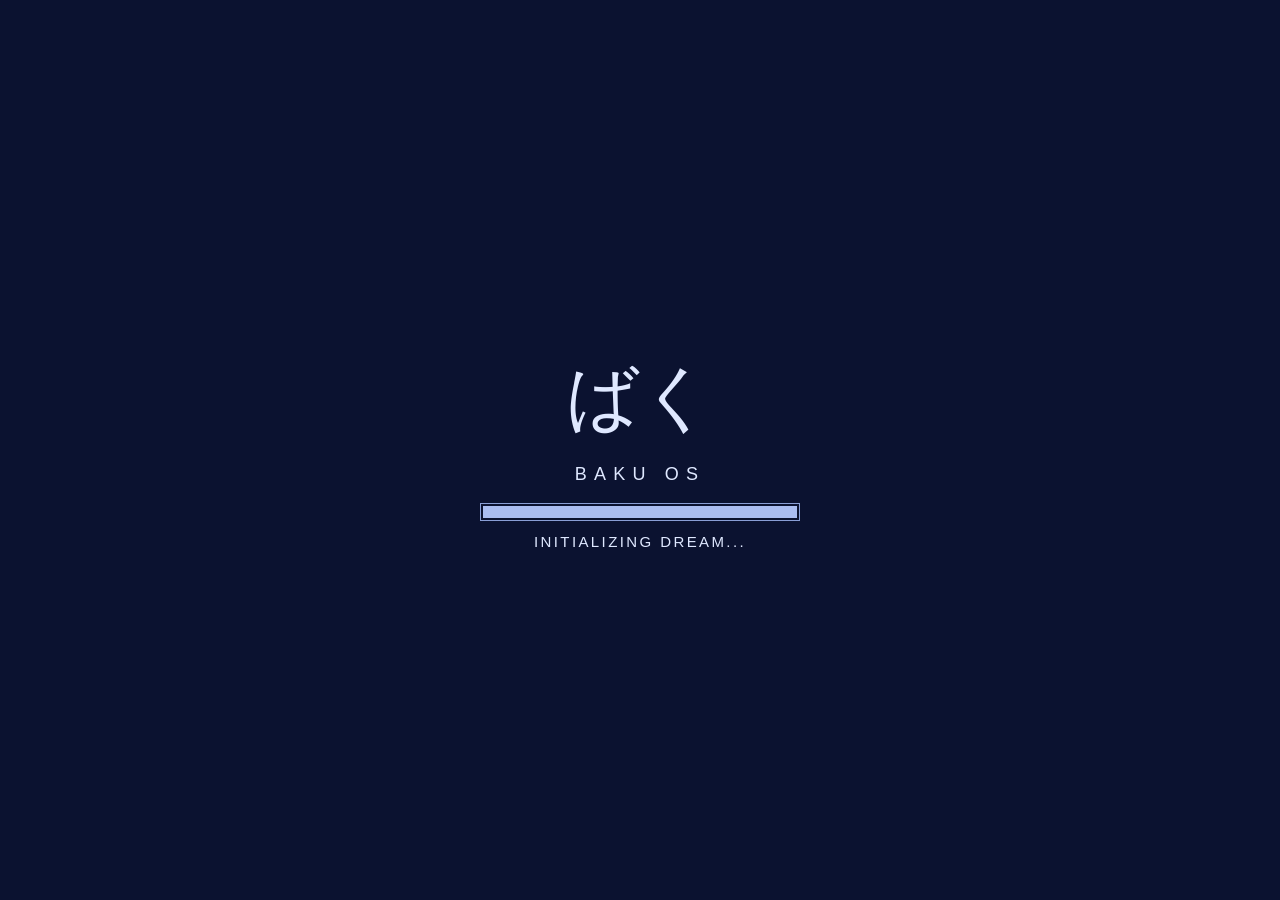
<file: index.html>
<!doctype html><html lang="ja"><head><meta charset="utf-8"><meta name="viewport" content="width=device-width,initial-scale=1"><meta name="theme-color" content="#8197c7"><title>BAKU OS</title><link rel="stylesheet" href="style.css?v=20"></head><body>
<div id="boot" class="boot"><div class="boot-inner"><div class="boot-logo">ばく</div><p>BAKU OS</p><div class="boot-bar"><i></i></div><small>INITIALIZING DREAM...</small></div></div>
<main id="desktop" class="desktop"><div class="wallpaper-noise"></div>
<header class="desktop-title"><div class="logo">ばく<span>BAKU</span></div><p>みんなで一緒に、いい夢を。</p></header>
<section class="gadgets" aria-label="すぐ見られる情報">
 <article class="gadget schedule-gadget" role="button" tabindex="0" aria-label="次の配信とカレンダーを開く" data-open="schedule"><div class="gadget-title">☾ NEXT STREAM</div><div class="next-time" id="nextTime">--:--</div><b id="nextTitle">配信予定を確認中</b><p id="nextDesc"></p><small id="nextDate"></small><span class="gadget-cta">配信カレンダーを見る ↗</span></article>
 <article class="gadget stream-gadget"><div class="gadget-title">▣ SNS URL</div><div class="sns-gadget-links"><button type="button" class="social-launch" data-social="tiktok"><img src="assets/tiktok-icon.png?v=10" alt=""><b>TikTok</b></button><button type="button" class="social-launch" data-social="x"><img src="assets/x-icon.png?v=10" alt=""><b>X</b></button></div></article>

</section>
<nav class="icons" aria-label="デスクトップ">
 <button class="desktop-icon" data-open="trash"><span class="trash-icon">▥</span><b>ごみ箱</b><small>TRASH</small></button>
 <button class="desktop-icon" data-open="mail"><span class="mail-icon">✉</span><b>メール</b><small>MAIL.exe</small><i id="unreadBadge" class="badge" hidden>1</i></button>
 <button class="desktop-icon" data-open="profile"><span class="browser-icon">🌐</span><b>ばくについて</b><small>ABOUT.html</small></button>
 <button class="desktop-icon" data-open="contents"><span class="folder-icon"></span><b>配信について</b><small>STREAMS</small></button>
 <button class="desktop-icon" data-open="player"><span class="media-icon">▶</span><b>プレイヤー</b><small>PLAYER.exe</small></button>
 <button id="secretIcon" class="desktop-icon secret-icon" data-open="secret" hidden><span class="folder-icon dark"></span><b>???</b><small>UNKNOWN</small></button>
</nav>
<section class="window" data-window="schedule" hidden style="--x:22vw;--y:12vh;--w:62vw"><div class="titlebar"><span>☾ SCHEDULE.exe</span><div class="controls"><button data-minimize>＿</button><button data-close>×</button></div></div><div class="window-body"><div class="section-head"><div><small>STREAM CALENDAR</small><h1>配信カレンダー</h1></div></div><div class="calendar-toolbar"><button id="prevMonth" aria-label="前の月">◀</button><strong id="calendarMonth">----</strong><button id="nextMonth" aria-label="次の月">▶</button><button id="todayMonth" class="today-button">今月</button></div><div class="calendar-weekdays"><span>日</span><span>月</span><span>火</span><span>水</span><span>木</span><span>金</span><span>土</span></div><div class="calendar-grid" id="calendarGrid"></div><div class="calendar-day-panel"><div class="calendar-day-heading" id="selectedDayHeading">配信予定</div><div class="schedule-list" id="scheduleList"></div></div></div></section>
<section class="window stream-folder-window" data-window="contents" hidden style="--x:20vw;--y:12vh;--w:750px"><div class="titlebar"><span>📁 配信について</span><div class="controls"><button data-minimize>＿</button><button data-close>×</button></div></div><div class="window-body stream-explorer"><div class="folder-address">C:\BAKU\配信について</div><div class="stream-folder-layout"><nav class="stream-folder-nav" id="streamFolderNav" aria-label="配信の種類"></nav><article id="detail" class="stream-detail"><div class="stream-photo" id="streamPhoto"><span>PHOTO / NO IMAGE</span></div><small id="streamDetailCategory">SELECT A FILE</small><h2 id="streamDetailTitle">フォルダから配信を選んでね。</h2><p id="streamDetailText">写真と紹介文がここに表示されます。</p></article></div></div></section>
<section class="window compact" data-window="mail" hidden style="--x:28vw;--y:14vh;--w:58vw"><div class="titlebar"><span>✉ MAIL.exe</span><div class="controls"><button data-minimize>＿</button><button data-close>×</button></div></div><div class="window-body mail-layout"><aside><h2>受信トレイ</h2><div id="mailList"></div></aside><article id="mailBody" class="mail-body"><small>INBOX</small><h1>メールを選択してください</h1></article></div></section>
<section class="window compact notepad" data-window="diary" hidden style="--x:42vw;--y:16vh;--w:42vw"><div class="titlebar"><span>▤ dream_diary.txt - メモ帳</span><div class="controls"><button data-minimize>＿</button><button data-close>×</button></div></div><div id="diaryBody" class="window-body diary"></div></section>
<section class="window profile-window" data-window="profile" hidden style="--x:17vw;--y:11vh;--w:68vw"><div class="titlebar"><span>🌐 Internet Explorer - ばくについて</span><div class="controls"><button data-minimize>＿</button><button data-close>×</button></div></div><div class="browser-toolbar"><span>◀　▶　⟳　⌂</span><div class="address">https://baku.local/about.html</div><span>移動 ➜</span></div><div class="window-body profile-page"><div class="profile-eyebrow">WELCOME TO MY DREAM</div><h1>ばくについて<span>✧</span></h1><p class="profile-lead">夢を食べる、ちょっとふしぎな妖怪。</p><div class="profile-rule"></div><h2>こんばくばく 🫧</h2><p>歌ったり、ゲームをしたり、みんなとおしゃべりしたり。<br>夜には朗読で、いい夢の入り口までご案内。</p><div class="profile-facts"><div><small>NAME</small><b>ばく / BAKU</b></div><div><small>LIKE</small><b>歌・ゲーム・おしゃべり</b></div><div><small>FAN MARK</small><b>🩶💣🫧</b></div><div><small>MESSAGE</small><b>みんなで一緒に、いい夢を。</b></div></div><p class="profile-foot">✧ EAT YOUR DREAMS ✧</p></div></section>

<section class="window compact social-window" data-window="social" hidden style="--x:38vw;--y:18vh;--w:470px"><div class="titlebar"><span id="socialWindowTitle">🌐 SNS Shortcut</span><div class="controls"><button data-close>×</button></div></div><div class="window-body social-qr-body"><img id="socialQr" class="social-qr" src="assets/tiktok-qr.png?v=9" alt="SNS QRコード"><div><small>SCAN WITH YOUR PHONE</small><h1 id="socialName">TikTok</h1><p id="socialHandle">@mitemite_siroiinu</p><a id="socialOpenLink" class="social-open-button" href="#" target="_blank" rel="noopener noreferrer">TikTokを開く ↗</a><p class="social-help">スマホならリンクをクリック。PCならQRコードからどうぞ。</p></div></div></section>
<section class="window compact" data-window="player" hidden style="--x:39vw;--y:23vh;--w:460px"><div class="titlebar"><span>▶ BAKU Media Player</span><div class="controls"><button data-close>×</button></div></div><div class="window-body player"><div class="visualizer">▂▅▃▇▄▆▂▅▇▃</div><div class="player-list"><button class="track active" data-track="0">♫ あさからばくばくOP.mp3</button><button class="track" data-track="1">♫ 朝占いの風.mp3</button></div><div class="now-playing">NOW PLAYING: <b id="nowPlaying">あさからばくばくOP.mp3</b></div><audio id="bakuAudio" controls preload="none" src="assets/あさからばくばくOP.mp3"></audio></div></section>
<section class="window compact" data-window="trash" hidden style="--x:32vw;--y:25vh;--w:45vw"><div class="titlebar"><span>▥ ごみ箱</span><div class="controls"><button data-close>×</button></div></div><div class="window-body explorer"><button id="dreamFile" data-dream-file>▧<b>dream20260813.jpg</b></button></div></section>
<section class="window compact notepad" data-window="note" hidden style="--x:43vw;--y:31vh;--w:390px"><div class="titlebar"><span id="noteTitle">▤ メモ帳</span><div class="controls"><button data-close>×</button></div></div><div id="noteBody" class="window-body note-body"></div></section>
<section class="window compact mystery-window" data-window="secret" hidden style="--x:33vw;--y:14vh;--w:570px"><div class="titlebar secretbar"><span>📁 ???</span><div class="controls"><button data-close>×</button></div></div><div class="window-body mystery-body"><div class="folder-address">C:\BAKU\??? <span>3 個のファイル</span></div><p class="mystery-intro" id="mysteryIntro">このフォルダを見つけたってことは、また来たんだ。おかえり。</p><div class="mystery-files"><button data-mystery-file="intro">▤ <span>はじめに.txt</span></button><button data-mystery-file="yesterday">▤ <span>きのうの夢.txt</span></button><button data-mystery-file="locked">▣ <span>ひらかないで.txt</span><small>🔒</small></button></div><div id="mysteryReader" class="mystery-reader"><small>SELECT A FILE</small><p>ファイルを選択してください。</p></div><form id="mysteryPasswordForm" class="mystery-password" hidden><label for="mysteryPassword">パスワード（数字4桁）</label><div><input id="mysteryPassword" type="text" inputmode="numeric" maxlength="4" pattern="[0-9]{4}" autocomplete="off" placeholder="_ _ _ _" required><button type="submit">解除</button></div><p id="mysteryPasswordStatus" role="status"></p></form></div></section>
<section class="window compact popup" data-window="error" hidden style="--x:52vw;--y:48vh;--w:380px"><div class="titlebar"><span>BAKU OS</span><div class="controls"><button data-close>×</button></div></div><div class="window-body"><h2>この夢を開けませんでした。</h2><p>夢が破損しているか、<br>すでに忘れられています。</p><div class="dialog-buttons"><button data-close>OK</button></div></div></section>
<div id="mailToast" class="toast" hidden><button data-open="mail"><b>✉ 新着メール</b><span id="toastSubject">ばくからメールが届いています。</span><small>クリックして開く</small></button></div>
<div class="desktop-note">GOOD NIGHT.<br>SEE YOU IN YOUR DREAMS.<br><span id="visitCounter"></span></div><div class="glitch-layer" aria-hidden="true"></div><div id="localGlitch" class="local-glitch" aria-hidden="true"></div></main>
<footer class="taskbar"><button id="startButton" class="start">☾ <b>スタート</b></button><div id="tasks" class="tasks"></div><div class="tray"><span>☁</span><span>⌁</span><time id="clock">--:--</time></div></footer>
<div id="startMenu" class="start-menu" hidden><div class="start-brand"><b>BAKU</b><span>OS</span></div><button data-open="schedule">☾ スケジュール</button><button data-open="contents">📁 配信について</button><button data-open="mail">✉ メール</button><button data-open="profile">🌐 ばくについて</button><button id="logout">◉ 夢からログアウト...</button></div>
<div id="screensaver" class="screensaver" hidden><div id="screenMessage">☾<br><br>good night.</div></div>
<div id="shutdownScreen" class="shutdown-screen" hidden><p>It is now safe to wake up.</p><button id="wakeButton">wake up</button></div>
<script src="content.js?v=20"></script><script src="script.js?v=21-sheets"></script><script src="sheets-config.js?v=21"></script><script src="sheets-sync.js?v=21"></script></body></html>
</file>
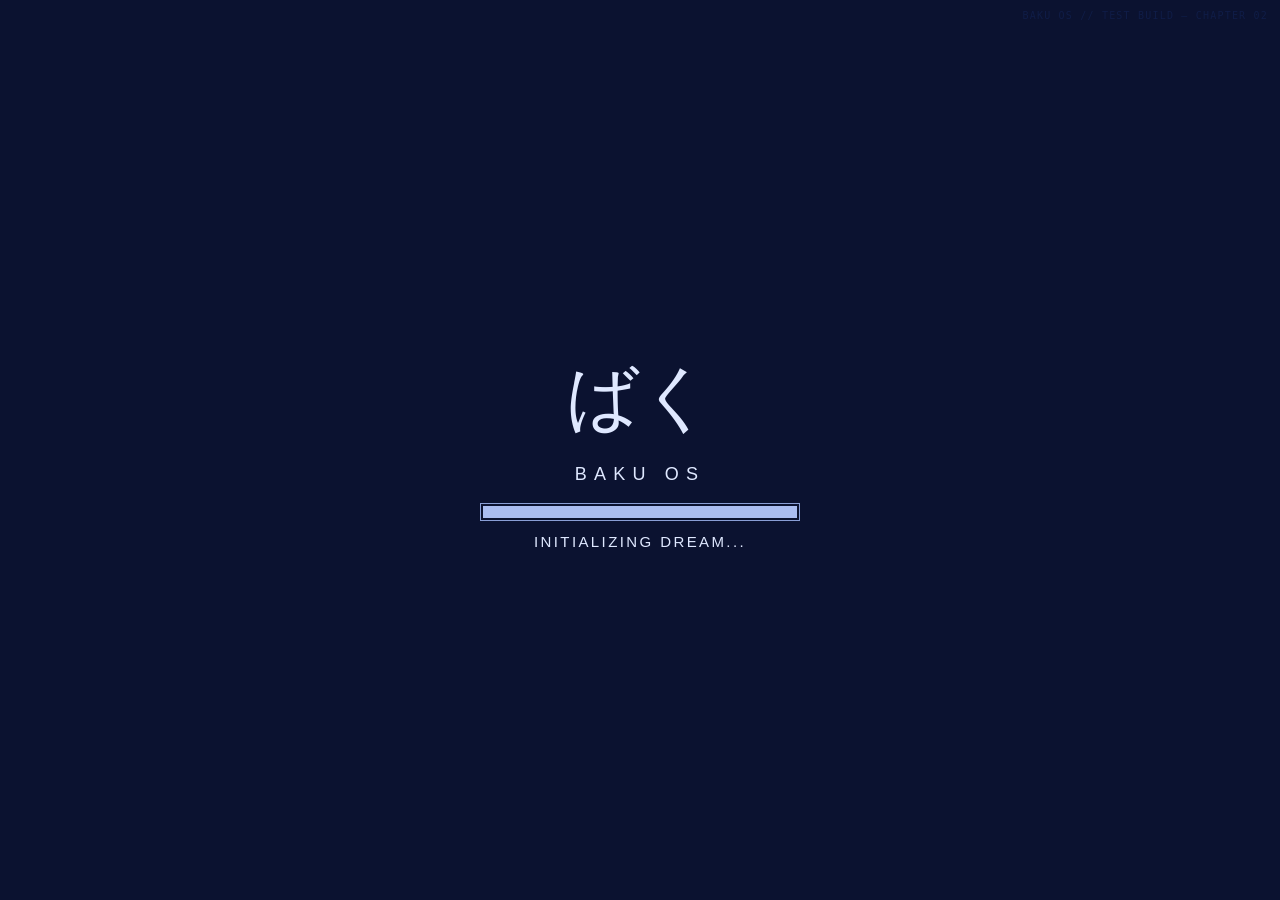
<file: test/index.html>
<!doctype html><html lang="ja"><head><meta charset="utf-8"><meta name="viewport" content="width=device-width,initial-scale=1"><meta name="theme-color" content="#8197c7"><title>BAKU OS</title><link rel="stylesheet" href="style.css?v=19-font1b"><link rel="stylesheet" href="chapter2.css?v=4-bottle-align"></head><body>
<div id="boot" class="boot"><div class="boot-inner"><div class="boot-logo">ばく</div><p>BAKU OS</p><div class="boot-bar"><i></i></div><small>INITIALIZING DREAM...</small></div></div>
<div class="test-build-badge">BAKU OS // TEST BUILD — CHAPTER 02</div><main id="desktop" class="desktop"><div class="wallpaper-noise"></div>
<header class="desktop-title"><div class="logo">ばく<span>BAKU</span></div><p>みんなで一緒に、いい夢を。</p></header>
<section class="gadgets" aria-label="すぐ見られる情報">
 <article class="gadget schedule-gadget" role="button" tabindex="0" aria-label="次の配信とカレンダーを開く" data-open="schedule"><div class="gadget-title">☾ NEXT STREAM</div><div class="next-time" id="nextTime">--:--</div><b id="nextTitle">配信予定を確認中</b><p id="nextDesc"></p><small id="nextDate"></small><span class="gadget-cta">配信カレンダーを見る ↗</span></article>
 <article class="gadget stream-gadget"><div class="gadget-title">▣ SNS URL</div><div class="sns-gadget-links"><button type="button" class="social-launch" data-social="tiktok"><img src="assets/tiktok-icon.png?v=10" alt=""><b>TikTok</b></button><button type="button" class="social-launch" data-social="x"><img src="assets/x-icon.png?v=10" alt=""><b>X</b></button></div></article>

</section>
<nav class="icons" aria-label="デスクトップ">
 <button class="desktop-icon" data-open="trash"><span class="trash-icon">▥</span><b>ごみ箱</b><small>TRASH</small></button>
 <button class="desktop-icon" data-open="mail"><span class="mail-icon">✉</span><b>メール</b><small>MAIL.exe</small><i id="unreadBadge" class="badge" hidden>1</i></button>
 <button class="desktop-icon" data-open="profile"><span class="browser-icon">🌐</span><b>ばくについて</b><small>ABOUT.html</small></button>
 <button class="desktop-icon" data-open="contents"><span class="folder-icon"></span><b>配信について</b><small>STREAMS</small></button>
 <button class="desktop-icon" data-open="player"><span class="media-icon">▶</span><b>プレイヤー</b><small>PLAYER.exe</small></button>
 <button id="secretIcon" class="desktop-icon secret-icon" data-open="secret" hidden><span class="folder-icon dark"></span><b>???</b><small>UNKNOWN</small></button>
</nav>
<section class="window" data-window="schedule" hidden style="--x:22vw;--y:12vh;--w:62vw"><div class="titlebar"><span>☾ SCHEDULE.exe</span><div class="controls"><button data-minimize>＿</button><button data-close>×</button></div></div><div class="window-body"><div class="section-head"><div><small>STREAM CALENDAR</small><h1>配信カレンダー</h1></div></div><div class="calendar-toolbar"><button id="prevMonth" aria-label="前の月">◀</button><strong id="calendarMonth">----</strong><button id="nextMonth" aria-label="次の月">▶</button><button id="todayMonth" class="today-button">今月</button></div><div class="calendar-weekdays"><span>日</span><span>月</span><span>火</span><span>水</span><span>木</span><span>金</span><span>土</span></div><div class="calendar-grid" id="calendarGrid"></div><div class="calendar-day-panel"><div class="calendar-day-heading" id="selectedDayHeading">配信予定</div><div class="schedule-list" id="scheduleList"></div></div></div></section>
<section class="window stream-folder-window" data-window="contents" hidden style="--x:20vw;--y:12vh;--w:750px"><div class="titlebar"><span>📁 配信について</span><div class="controls"><button data-minimize>＿</button><button data-close>×</button></div></div><div class="window-body stream-explorer"><div class="folder-address">C:\BAKU\配信について</div><div class="stream-folder-layout"><nav class="stream-folder-nav" aria-label="配信の種類"><div class="folder-category">定期配信</div><button data-detail="morning">☀ 朝からばくばく</button><div class="folder-category">通常配信</div><button data-detail="game">🎮 ゲーム配信</button><button data-detail="sing">♫ 歌配信</button><button data-detail="talk">☏ 雑談</button><button data-detail="sleep">☾ 睡眠導入配信</button><div class="folder-category">企画配信</div><button data-detail="darts">🎯 ダーツ配信</button><button data-detail="zodiac">✧ 星座集め配信</button></nav><article id="detail" class="stream-detail"><div class="stream-photo" id="streamPhoto"><span>PHOTO / NO IMAGE</span></div><small id="streamDetailCategory">SELECT A FILE</small><h2 id="streamDetailTitle">フォルダから配信を選んでね。</h2><p id="streamDetailText">写真と紹介文がここに表示されます。</p></article></div></div></section>
<section class="window compact" data-window="mail" hidden style="--x:28vw;--y:14vh;--w:58vw"><div class="titlebar"><span>✉ MAIL.exe</span><div class="controls"><button data-minimize>＿</button><button data-close>×</button></div></div><div class="window-body mail-layout"><aside><h2>受信トレイ</h2><div id="mailList"></div></aside><article id="mailBody" class="mail-body"><small>INBOX</small><h1>メールを選択してください</h1></article></div></section>
<section class="window compact notepad" data-window="diary" hidden style="--x:42vw;--y:16vh;--w:42vw"><div class="titlebar"><span>▤ dream_diary.txt - メモ帳</span><div class="controls"><button data-minimize>＿</button><button data-close>×</button></div></div><div id="diaryBody" class="window-body diary"></div></section>
<section class="window profile-window" data-window="profile" hidden style="--x:17vw;--y:11vh;--w:68vw"><div class="titlebar"><span>🌐 Internet Explorer - ばくについて</span><div class="controls"><button data-minimize>＿</button><button data-close>×</button></div></div><div class="browser-toolbar"><span>◀　▶　⟳　⌂</span><div class="address">https://baku.local/about.html</div><span>移動 ➜</span></div><div class="window-body profile-page"><div class="profile-eyebrow">WELCOME TO MY DREAM</div><h1>ばくについて<span>✧</span></h1><p class="profile-lead">夢を食べる、ちょっとふしぎな妖怪。</p><div class="profile-rule"></div><h2>こんばくばく 🫧</h2><p>歌ったり、ゲームをしたり、みんなとおしゃべりしたり。<br>夜には朗読で、いい夢の入り口までご案内。</p><div class="profile-facts"><div><small>NAME</small><b>ばく / BAKU</b></div><div><small>LIKE</small><b>歌・ゲーム・おしゃべり</b></div><div><small>FAN MARK</small><b>🩶💣🫧</b></div><div><small>MESSAGE</small><b>みんなで一緒に、いい夢を。</b></div></div><p class="profile-foot">✧ EAT YOUR DREAMS ✧</p></div></section>

<section class="window compact social-window" data-window="social" hidden style="--x:38vw;--y:18vh;--w:470px"><div class="titlebar"><span id="socialWindowTitle">🌐 SNS Shortcut</span><div class="controls"><button data-close>×</button></div></div><div class="window-body social-qr-body"><img id="socialQr" class="social-qr" src="assets/tiktok-qr.png?v=9" alt="SNS QRコード"><div><small>SCAN WITH YOUR PHONE</small><h1 id="socialName">TikTok</h1><p id="socialHandle">@mitemite_siroiinu</p><a id="socialOpenLink" class="social-open-button" href="#" target="_blank" rel="noopener noreferrer">TikTokを開く ↗</a><p class="social-help">スマホならリンクをクリック。PCならQRコードからどうぞ。</p></div></div></section>
<section class="window compact" data-window="player" hidden style="--x:39vw;--y:23vh;--w:460px"><div class="titlebar"><span>▶ BAKU Media Player</span><div class="controls"><button data-close>×</button></div></div><div class="window-body player"><div class="visualizer">▂▅▃▇▄▆▂▅▇▃</div><div class="player-list"><button class="track active" data-track="0">♫ あさからばくばくOP.mp3</button><button class="track" data-track="1">♫ 朝占いの風.mp3</button></div><div class="now-playing">NOW PLAYING: <b id="nowPlaying">あさからばくばくOP.mp3</b></div><audio id="bakuAudio" controls preload="none" src="assets/あさからばくばくOP.mp3"></audio><p class="audio-hint" id="audioHint">音源を assets に追加すると再生できます。</p></div></section>
<section class="window compact" data-window="trash" hidden style="--x:32vw;--y:25vh;--w:45vw"><div class="titlebar"><span>▥ ごみ箱</span><div class="controls"><button data-close>×</button></div></div><div class="window-body explorer"><button id="dreamFile" data-dream-file>▧<b>dream20090813.jpg</b></button></div></section>
<section class="window compact notepad" data-window="note" hidden style="--x:43vw;--y:31vh;--w:390px"><div class="titlebar"><span id="noteTitle">▤ メモ帳</span><div class="controls"><button data-close>×</button></div></div><div id="noteBody" class="window-body note-body"></div></section>
<section class="window compact mystery-window" data-window="secret" hidden style="--x:33vw;--y:14vh;--w:570px"><div class="titlebar secretbar"><span>📁 ???</span><div class="controls"><button data-close>×</button></div></div><div class="window-body mystery-body"><div class="folder-address">C:\BAKU\??? <span>3 個のファイル</span></div><p class="mystery-intro" id="mysteryIntro">このフォルダを見つけたってことは、また来たんだ。おかえり。</p><div class="mystery-files"><button data-mystery-file="intro">▤ <span>はじめに.txt</span></button><button data-mystery-file="yesterday">▤ <span>きのうの夢.txt</span></button><button data-mystery-file="locked">▣ <span>ひらかないで.txt</span><small>🔒</small></button></div><div id="mysteryReader" class="mystery-reader"><small>SELECT A FILE</small><p>ファイルを選択してください。</p></div><form id="mysteryPasswordForm" class="mystery-password" hidden><label for="mysteryPassword">パスワード（数字4桁）</label><div><input id="mysteryPassword" type="text" inputmode="numeric" maxlength="4" pattern="[0-9]{4}" autocomplete="off" placeholder="_ _ _ _" required><button type="submit">解除</button></div><p id="mysteryPasswordStatus" role="status"></p></form></div></section>
<section class="window compact popup" data-window="error" hidden style="--x:52vw;--y:48vh;--w:380px"><div class="titlebar"><span>BAKU OS</span><div class="controls"><button data-close>×</button></div></div><div class="window-body"><h2>この夢を開けませんでした。</h2><p>夢が破損しているか、<br>すでに忘れられています。</p><div class="dialog-buttons"><button data-close>OK</button></div></div></section>
<section class="window chapter2-window" data-window="medical" role="dialog" aria-labelledby="c2WindowTitle" hidden style="--x:18vw;--y:7vh;--w:800px"><div class="titlebar"><span id="c2WindowTitle">✚ DREAM MEDICAL SYSTEM v2.0</span><div class="controls"><button data-minimize aria-label="医療システムを最小化">＿</button><button data-close aria-label="医療システムを閉じる">×</button></div></div><div class="window-body chapter2-body" id="c2App"></div></section>
<div id="mailToast" class="toast" hidden><button data-open="mail"><b>✉ 新着メール</b><span id="toastSubject">ばくからメールが届いています。</span><small>クリックして開く</small></button></div>
<div class="desktop-note">GOOD NIGHT.<br>SEE YOU IN YOUR DREAMS.<br><span id="visitCounter"></span></div><div class="glitch-layer" aria-hidden="true"></div><div id="localGlitch" class="local-glitch" aria-hidden="true"></div></main>
<footer class="taskbar"><button id="startButton" class="start">☾ <b>スタート</b></button><div id="tasks" class="tasks"></div><div class="tray"><span>☁</span><span>⌁</span><time id="clock">--:--</time></div></footer>
<div id="startMenu" class="start-menu" hidden><div class="start-brand"><b>BAKU</b><span>OS</span></div><button data-open="schedule">☾ スケジュール</button><button data-open="contents">📁 配信について</button><button data-open="mail">✉ メール</button><button data-open="profile">🌐 ばくについて</button><button id="logout">◉ 夢からログアウト...</button></div>
<div id="screensaver" class="screensaver" hidden><div id="screenMessage">☾<br><br>good night.</div></div>
<div id="shutdownScreen" class="shutdown-screen" hidden><p>It is now safe to wake up.</p><button id="wakeButton">wake up</button></div>
<script src="content.js?v=10"></script><script src="script.js?v=19-font1b"></script><script src="chapter2.js?v=4-drag-guide"></script><script src="sheets-config.js?v=1"></script><script src="sheets-sync.js?v=4-mail-label"></script></body></html>
</file>
<file: style.css>
:root{--ink:#14265a;--deep:#111a3b;--blue:#708cd3;--pale:#dce6ff;--paper:#eef2ff;--line:#5269ad;--shadow:#16214f88}*{box-sizing:border-box}html,body{height:100%;margin:0}body{overflow:hidden;background:#8398c8;font-family:"MS UI Gothic","MS PGothic","MS Gothic",Tahoma,sans-serif;color:var(--ink);font-size:18px}.desktop{position:fixed;inset:0 0 48px;background:linear-gradient(160deg,#667fb7 0%,#a5b7db 44%,#6f85b5 100%);overflow:hidden}.desktop:before{content:"";position:absolute;inset:0;background:radial-gradient(circle at 72% 20%,#edf2ff88 0 7%,transparent 7.5%),linear-gradient(115deg,transparent 0 54%,#e7ecff20 54.3% 54.7%,transparent 55%);opacity:.8}.wallpaper-noise{position:absolute;inset:0;pointer-events:none;opacity:.14;background-image:repeating-linear-gradient(0deg,#fff 0 1px,transparent 1px 3px);mix-blend-mode:soft-light}.desktop-title{position:absolute;right:5vw;top:5vh;text-align:right;color:#f2f5ff;text-shadow:2px 2px #33487866}.desktop-title .logo{font-family:serif;font-size:72px;line-height:.8;letter-spacing:-10px}.desktop-title .logo span{display:block;font:13px Tahoma;letter-spacing:8px;margin-top:16px}.desktop-title p{font-size:20px;letter-spacing:.15em}.icons{position:absolute;left:24px;top:26px;display:grid;gap:20px;width:130px}.desktop-icon{border:0;background:none;color:white;text-shadow:1px 1px #22376b;padding:4px;cursor:pointer;font:inherit}.desktop-icon:hover,.desktop-icon:focus{background:#5f79bb66;outline:1px dotted white}.desktop-icon b,.desktop-icon small{display:block;margin-top:5px}.desktop-icon b{font-size:17px}.desktop-icon small{font-size:11px;letter-spacing:.08em}.folder-icon{display:block;width:64px;height:43px;margin:auto;background:linear-gradient(#f1f0e8,#c9c8bf);border:2px outset #fff;box-shadow:2px 3px #30477b}.folder-icon:before{content:"";display:block;width:28px;height:10px;background:#e7e5da;margin-top:-8px;border:2px outset #fff}.internet-icon,.text-icon{display:grid;place-items:center;width:62px;height:62px;margin:auto;font-size:48px;color:#dbe8ff}.window{position:absolute;left:var(--x);top:var(--y);width:min(var(--w),calc(100vw - 190px));min-width:520px;background:#e8edfb;border:2px outset #dfe8ff;box-shadow:7px 9px 0 #15255055,0 16px 40px #10183f55;z-index:5}.window[hidden]{display:none}.window.active{z-index:30}.titlebar{height:38px;display:flex;align-items:center;justify-content:space-between;padding:4px 5px 4px 12px;background:linear-gradient(90deg,#334d98,#8099d6);color:#fff;font-weight:bold;letter-spacing:.06em;text-shadow:1px 1px #1d326d;cursor:move}.controls{display:flex;gap:3px}.controls button{width:30px;height:27px;padding:0;border:2px outset #e7ebf8;background:#cbd5ee;color:#172c68;font:bold 18px Tahoma;line-height:20px}.window-body{padding:22px;background:linear-gradient(135deg,#f5f6fb,#dfe6f7)}.section-head{display:flex;align-items:end;justify-content:space-between;border-bottom:2px solid #8495c5;padding-bottom:12px;margin-bottom:10px}.section-head h1,.window-body>h1{font:700 30px/1.1 "MS UI Gothic","MS PGothic","MS Gothic",sans-serif;margin:4px 0}.section-head small{letter-spacing:.18em;color:#6377b2}.blink{font:12px Tahoma;color:#536db4;animation:blink 1.3s steps(2) infinite}.schedule-list article{display:grid;grid-template-columns:120px 105px 1fr;gap:14px;align-items:center;padding:16px 10px;border-bottom:1px solid #a7b3d3}.schedule-list time{font:24px Georgia;color:#334d94}.schedule-list time small{display:block;font:12px Tahoma;letter-spacing:.12em}.schedule-list strong{font:32px Georgia;color:#213d88}.schedule-list h2{font-size:25px;margin:0 0 5px}.schedule-list p{font-size:17px;margin:0 0 8px;line-height:1.5}.schedule-list span{font-size:13px;color:#5c70a7}.content-grid{display:grid;grid-template-columns:repeat(3,1fr);gap:12px}.content-card{text-align:left;min-height:150px;padding:17px;border:2px outset #fff;background:linear-gradient(#f7f8fd,#d9e2f8);color:var(--ink);cursor:pointer}.content-card:hover{background:#cbd8fa}.content-card b{font:15px Tahoma;letter-spacing:.18em;color:#6276ad}.content-card h2{font-size:24px;margin:10px 0 8px}.content-card p{font-size:15px;line-height:1.5;margin:0}.detail-panel{margin-top:14px;padding:18px;border:1px inset #fff;background:#fff9;min-height:125px}.detail-panel h2{font-size:23px;margin:4px 0}.detail-panel p{line-height:1.7;margin-bottom:0}.compact .window-body{padding:20px}.link-grid{display:grid;grid-template-columns:repeat(4,1fr);gap:10px}.link-grid a{display:grid;place-items:center;min-height:105px;border:2px outset white;background:#e7ecfb;color:#173278;text-decoration:none;font:bold 20px Tahoma}.link-grid a small{font:13px "MS UI Gothic","MS PGothic","MS Gothic";color:#6577a9}.muted{color:#6678a6;font-size:14px}.notepad .window-body{background:#fff;min-height:280px}.notepad p{line-height:1.8}.signature{margin-top:30px;color:#526cb0}.popup .window-body{text-align:center;padding:24px}.popup h2{font-size:21px}.dialog-buttons{display:flex;justify-content:center;gap:12px}.dialog-buttons button{min-width:100px;padding:6px;border:2px outset #fff;background:#dfe6f7;font:16px "MS PGothic"}.desktop-note{position:absolute;right:28px;bottom:26px;color:#edf2ff;opacity:.72;font:12px/1.8 Tahoma;letter-spacing:.2em;text-align:right}.taskbar{position:fixed;z-index:100;bottom:0;left:0;right:0;height:48px;display:flex;align-items:center;padding:4px;background:#c5cee5;border-top:2px outset #eef3ff}.start{height:38px;padding:0 16px;border:2px outset #fff;background:#dbe2f2;color:#172d6b;font:18px "MS PGothic"}.tasks{display:flex;gap:5px;flex:1;padding-left:8px;overflow:hidden}.task{height:36px;min-width:160px;max-width:230px;text-align:left;border:2px outset #fff;background:#d6def0;color:#1b3477;font:14px Tahoma}.task.active{border-style:inset;background:#b9c6e4}.tray{height:38px;display:flex;align-items:center;gap:10px;padding:0 12px;border:2px inset #eef3ff;font:14px Tahoma;color:#1b3477}.start-menu{position:fixed;z-index:120;left:3px;bottom:47px;width:290px;background:#dce3f2;border:2px outset #fff;box-shadow:4px 4px #1b285d55}.start-brand{padding:14px;background:linear-gradient(#344e99,#718bd0);color:white;font:24px Tahoma}.start-brand span{font-weight:normal;margin-left:8px}.start-menu>button{display:block;width:100%;padding:15px;text-align:left;border:0;background:#eef1fa;color:#173278;font:18px "MS PGothic"}.start-menu>button:hover{background:#5d78bd;color:white}.shutdown{padding:12px;background:#cbd4e9;text-align:right;font-size:13px;color:#586b9f}.boot{position:fixed;inset:0;z-index:999;background:#0b1230;display:grid;place-items:center;color:#dfe8ff;transition:opacity .6s}.boot.hide{opacity:0;pointer-events:none}.boot-inner{text-align:center;width:320px}.boot-logo{font:72px serif}.boot-inner p{letter-spacing:.4em}.boot-bar{height:18px;border:1px solid #899ed5;padding:2px}.boot-bar i{display:block;height:100%;background:#aabdf1;animation:load 1.4s ease forwards}.boot small{display:block;margin-top:12px;letter-spacing:.16em}.boot.hide{visibility:hidden;transition:opacity .6s,visibility 0s .6s}@keyframes load{from{width:0}to{width:100%}}@keyframes blink{50%{opacity:.25}}
@media(max-width:800px){body{font-size:16px}.desktop{inset:0 0 52px}.desktop-title{top:24px;right:22px}.desktop-title .logo{font-size:48px}.desktop-title p{font-size:13px}.icons{left:10px;top:18px;width:92px;gap:14px}.desktop-icon b{font-size:13px}.desktop-icon small{display:none}.folder-icon{width:50px;height:34px}.internet-icon,.text-icon{width:48px;height:48px;font-size:38px}.window,.window.compact{left:5vw!important;top:19vh!important;width:90vw!important;min-width:0;max-height:70vh;overflow:auto}.main-window{top:24vh!important}.titlebar{position:sticky;top:0;z-index:2}.window-body{padding:14px}.section-head h1,.window-body>h1{font-size:25px}.schedule-list article{grid-template-columns:72px 72px 1fr;gap:7px;padding:13px 2px}.schedule-list time{font-size:17px}.schedule-list strong{font-size:21px}.schedule-list h2{font-size:20px}.schedule-list p{font-size:14px}.content-grid{grid-template-columns:1fr 1fr}.content-card{min-height:130px}.link-grid{grid-template-columns:1fr 1fr}.tasks{display:none}.tray{margin-left:auto}.desktop-note{display:none}}
/* v2: desktop layers */
.gadgets{position:absolute;left:175px;top:28px;right:25vw;display:grid;grid-template-columns:1.3fr 1fr .85fr;gap:12px;z-index:2}.gadget{background:#eaf0f5e8;border:2px outset #fff;box-shadow:3px 4px #233b7255;padding:13px;color:#18336f}.gadget-title{font:bold 12px Tahoma;letter-spacing:.12em;border-bottom:1px solid #91a1c5;padding-bottom:7px;margin-bottom:9px}.gadget p{font-size:13px;margin:4px 0 8px}.gadget>button{border:0;background:none;color:#244b9a;text-decoration:underline;cursor:pointer;padding:0;font:13px 'MS PGothic'}.next-time{font:32px Georgia;float:left;margin-right:12px}.mini-links{display:flex;gap:5px;margin:7px 0}.mini-links button,.sns-row a{border:1px outset white;background:#dce5f5;padding:7px;color:#183b83;text-decoration:none;font:12px Tahoma}.sns-row{display:flex;gap:5px;flex-wrap:wrap}.icons{top:190px}.mail-icon,.media-icon,.trash-icon{display:grid;place-items:center;width:62px;height:55px;margin:auto;font-size:42px;color:#eef4ff;text-shadow:2px 2px #29457e}.badge{position:absolute;margin:-63px 0 0 73px;background:#9a3152;color:white;border-radius:20px;min-width:22px;padding:3px;font:bold 12px Tahoma;text-shadow:none}.desktop-icon{position:relative}.folder-icon.dark{filter:brightness(.55) saturate(.5)}.mail-layout{display:grid;grid-template-columns:210px 1fr;gap:0;padding:0!important;min-height:390px}.mail-layout aside{background:#d7e0f0;border-right:2px inset #fff;padding:14px}.mail-layout aside h2{font-size:17px;margin:0 0 10px}.mail-item{width:100%;text-align:left;border:0;border-bottom:1px solid #a8b5d0;background:transparent;padding:10px 4px;color:#18336f;cursor:pointer}.mail-item:hover,.mail-item.active{background:#bac9e8}.mail-item b,.mail-item small{display:block}.mail-item small{margin-top:4px;color:#5e70a0}.mail-body{padding:22px;background:#f8f9fc}.mail-body h1{font-size:25px}.mail-body p{white-space:pre-wrap;line-height:1.8}.explorer{display:grid;grid-template-columns:repeat(3,1fr);gap:18px;min-height:220px}.explorer button{border:0;background:none;color:#173278;cursor:pointer;font:inherit;min-height:95px}.explorer button:hover{background:#b8c9ec66;outline:1px dotted #274783}.explorer button:first-letter{font-size:40px}.explorer b{display:block;font-size:14px;margin-top:8px}.diary{white-space:pre-wrap;line-height:1.8;max-height:55vh;overflow:auto}.diary h2{font:18px 'MS Gothic';border-bottom:1px solid #aaa;padding-bottom:5px}.player{text-align:center;background:#c8d2e7!important}.visualizer{font:34px monospace;letter-spacing:-5px;color:#38579d;background:#14204a;padding:18px;margin-bottom:12px}.note-body{white-space:pre-wrap;min-height:180px;line-height:1.8}.secret{text-align:center;background:#11182d!important;color:#d9e5ff;min-height:220px;padding-top:40px!important}.secretbar{background:linear-gradient(90deg,#171c31,#4a5574)}.toast{position:fixed;right:15px;bottom:62px;z-index:150;width:330px;animation:toastin .35s ease}.toast button{width:100%;text-align:left;padding:13px 16px;background:#e7edf9;border:2px outset white;box-shadow:5px 6px #15255066;color:#173278;cursor:pointer}.toast b,.toast span,.toast small{display:block}.toast b{font-size:17px}.toast span{margin:5px 0}.toast small{color:#687aa6}.screensaver{position:fixed;inset:0;z-index:500;background:#050817;color:#dbe6ff;display:grid;place-items:center;text-align:center;font:24px Georgia;letter-spacing:.12em}.screensaver[hidden],.shutdown-screen[hidden]{display:none}.shutdown-screen{position:fixed;inset:0;z-index:800;background:#060a1c;color:#d7e2ff;display:grid;place-items:center;align-content:center;gap:20px;font:20px Tahoma}.shutdown-screen button{background:none;border:0;color:#7688b7;text-decoration:underline;cursor:pointer}.start-menu #logout{border-top:1px solid #9caccc}.secret-icon{animation:secretglow 3s ease-in-out infinite}@keyframes toastin{from{transform:translateY(20px);opacity:0}}@keyframes secretglow{50%{filter:brightness(1.25)}}
@media(max-width:800px){.gadgets{left:108px;right:10px;top:18px;display:block}.gadget{margin-bottom:7px;padding:8px}.gadget:nth-child(n+2){display:none}.icons{top:145px}.mail-layout{grid-template-columns:115px 1fr}.mail-layout aside{padding:7px}.mail-item{font-size:12px}.explorer{grid-template-columns:1fr 1fr}.toast{left:10px;right:10px;width:auto}}

/* BAKU OS v3: retro readable pixel-ish desktop */
body,button,input,textarea{font-family:"MS UI Gothic","MS PGothic","MS Gothic",Tahoma,sans-serif!important}body{cursor:default}button,a,.desktop-icon{cursor:pointer!important}.titlebar{cursor:move!important}input,textarea{cursor:text!important}
.desktop-icon.external-icon{text-decoration:none;color:inherit}.social-icon,.browser-icon,.settings-icon{display:grid;place-items:center;width:52px;height:52px;font-size:37px;text-shadow:1px 2px #172c5a}.social-icon.tiktok{color:#fff;text-shadow:2px 2px #fa75ae,-2px -2px #6ee9f4}.social-icon.xicon{color:#fff}.browser-icon{font-size:38px}.settings-icon{font-size:36px;color:#dbe5ff}
.profile-window .window-body{padding:0!important}.browser-toolbar{display:flex;align-items:center;gap:12px;padding:9px 13px;background:#dce4f7;color:#26375d;border-bottom:2px ridge #fff;font-size:14px}.browser-toolbar .address{background:white;border:2px inset #a3afd1;flex:1;padding:5px 8px;overflow:hidden;text-overflow:ellipsis;white-space:nowrap}.profile-page{background:#f4f6ff!important;color:#26365f!important;text-align:center;padding:36px 34px!important;min-height:410px;background-image:linear-gradient(0deg,transparent 95%,#dce7fa 96%),linear-gradient(90deg,transparent 95%,#dce7fa 96%)!important;background-size:30px 30px!important}.profile-eyebrow{letter-spacing:4px;font-size:13px;color:#6987bf}.profile-page h1{font-size:clamp(30px,5vw,54px);margin:20px 0 10px;color:#304b89}.profile-page h1 span{color:#9ab7e8}.profile-lead{font-size:20px}.profile-rule{height:2px;background:linear-gradient(90deg,transparent,#90a9db,transparent);margin:26px 0}.profile-page h2{font-size:25px}.profile-page p{line-height:2}.profile-facts{display:grid;grid-template-columns:repeat(3,1fr);gap:10px;margin:30px 0}.profile-facts div{background:white;border:2px ridge #d3def6;padding:15px 8px;display:grid;gap:8px}.profile-facts small{color:#7891c2}.profile-facts b{font-size:15px}.profile-foot{letter-spacing:3px;color:#839ccc}.admin-body{background:#e4e9f7!important;color:#1c3058!important;max-height:70vh;overflow:auto;padding:20px!important}.admin-body h1{font-size:26px}.admin-body p{line-height:1.7}.admin-tabs{display:flex;gap:5px;margin:20px 0 12px}.admin-tabs button,.admin-actions button,.admin-panel button{padding:9px 14px;background:#d5def2;border:2px outset white;color:#253e77;font-size:15px}.admin-tabs .selected{background:#aebfe9;border-style:inset}.admin-panel{padding:15px;background:#f8faff;border:2px inset #b5c5e5}.admin-panel label{display:grid;gap:5px;margin-bottom:14px;font-size:15px;font-weight:bold}.admin-panel input,.admin-panel textarea{box-sizing:border-box;width:100%;padding:10px;border:2px inset #bdc9e3;background:#fff;color:#1b2d50;font-size:16px}.admin-actions{display:flex;align-items:center;gap:15px;margin-top:17px;flex-wrap:wrap}.admin-actions button{background:#a3b8e7;font-weight:bold}.admin-mail-row{display:flex;gap:8px;align-items:center;padding:8px;border-bottom:1px solid #b9c8e6}.admin-mail-row span{flex:1}.admin-mail-row button{padding:5px 8px;font-size:12px}@media(max-width:800px){.profile-facts{grid-template-columns:1fr}.profile-page{padding:22px 14px!important}.admin-body{max-height:68vh}.admin-mail-row{flex-wrap:wrap}}


/* v5: stable desktop geometry and calendar */
.desktop{isolation:isolate}.desktop-title{right:clamp(22px,4vw,76px);top:clamp(22px,4vh,60px);pointer-events:none}.desktop-title .logo{font-size:clamp(42px,5vw,72px)}
.icons{left:clamp(12px,2vw,34px);top:clamp(15px,3vh,35px);width:132px;display:flex;flex-direction:column;align-items:center;gap:clamp(8px,1.2vh,16px);max-height:calc(100% - 18px);overflow-y:auto;overflow-x:hidden;scrollbar-width:thin;z-index:3;padding:3px 5px 10px}
.desktop-icon{flex:none;width:116px;min-height:87px;display:flex;flex-direction:column;align-items:center;justify-content:center;text-align:center;border-radius:3px}.desktop-icon b{font-size:16px}.desktop-icon small{font-size:11px}
.desktop-icon.featured-social{min-height:100px;background:#dce9ffed;border:2px outset #fff;color:#173875;text-shadow:none;box-shadow:3px 4px 0 #213a7799;text-decoration:none;transition:transform .12s,background .12s}.desktop-icon.featured-social:hover,.desktop-icon.featured-social:focus-visible{background:#fff;transform:translateY(-2px);outline:2px dotted #284c9b}.featured-social .social-icon{font-size:42px}.featured-social .social-icon.tiktok{color:#182849;text-shadow:2px 2px #ef8eb7,-2px -2px #70d4e5}.featured-social .social-icon.xicon{color:#182849;text-shadow:none}.featured-social b{font-size:20px}.featured-social small{font-size:12px;color:#5470a2}
.gadgets{position:absolute;inset:0;pointer-events:none;display:block;z-index:2}.gadget{pointer-events:auto}.schedule-gadget{position:absolute;right:clamp(12px,2vw,34px);bottom:clamp(14px,2vh,28px);width:clamp(285px,28vw,390px);min-height:174px;padding:16px 18px;cursor:pointer;box-shadow:5px 6px 0 #20386777}.schedule-gadget:hover,.schedule-gadget:focus-visible{outline:2px dotted #3157a0;background:#f5f8ff}.schedule-gadget .gadget-title{font-size:15px}.schedule-gadget .next-time{font-size:clamp(30px,3vw,42px);float:none;margin:4px 0}.schedule-gadget b{font-size:20px;display:block}.schedule-gadget p{font-size:15px;line-height:1.4}.schedule-gadget small{font-size:13px}.gadget-cta{display:block;margin-top:10px;color:#244b9a;text-decoration:underline;font-size:14px;font-weight:bold}
.stream-gadget{position:absolute;right:clamp(12px,2vw,34px);top:clamp(145px,23vh,220px);width:clamp(285px,28vw,390px);padding:15px}.stream-gadget .gadget-title{font-size:15px}.mini-links{flex-wrap:wrap}.mini-links button{font-size:15px;padding:9px 12px}.stream-gadget>button{font-size:15px}
.desktop-note{right:clamp(12px,2vw,34px);bottom:210px;display:none}
.window{width:min(var(--w),calc(100vw - 190px));max-width:calc(100vw - 26px);max-height:calc(100vh - 80px);display:flex;flex-direction:column}.window[hidden]{display:none}.window-body{overflow:auto;min-height:0}.window[data-window="schedule"]{min-width:650px;width:min(780px,calc(100vw - 190px))}
.calendar-toolbar{display:flex;align-items:center;gap:12px;margin:16px 0}.calendar-toolbar strong{font-size:23px;min-width:155px;text-align:center}.calendar-toolbar button{background:#e1e9f9;border:2px outset #fff;color:#223e7e;font-size:16px;padding:6px 12px;cursor:pointer}.calendar-toolbar .today-button{margin-left:auto;font-size:14px}.calendar-weekdays,.calendar-grid{display:grid;grid-template-columns:repeat(7,minmax(0,1fr));gap:3px}.calendar-weekdays span{text-align:center;font-size:14px;font-weight:bold;padding:7px 0;color:#3d5690}.calendar-weekdays span:first-child{color:#a45371}.calendar-weekdays span:last-child{color:#476bb1}.calendar-day{position:relative;min-height:66px;text-align:left;padding:8px;border:1px solid #afc0dd;background:#f9fbff;color:#233d75;cursor:pointer;font-size:17px}.calendar-day.outside{opacity:.36}.calendar-day.today{border:2px solid #3f63a8}.calendar-day.selected{background:#c9d9f8;outline:2px solid #5978ba;outline-offset:-3px}.calendar-day.has-stream:after{content:"";position:absolute;bottom:7px;left:8px;width:8px;height:8px;border-radius:50%;background:#5a79c2}.calendar-day:focus-visible{outline:3px solid #294d99}.calendar-day-panel{margin-top:16px;background:#f9fbff;border:2px inset #c7d3ea;padding:13px}.calendar-day-heading{font-size:18px;font-weight:bold;border-bottom:1px solid #c3cde3;padding-bottom:10px}.schedule-list article{grid-template-columns:76px 1fr;gap:12px}.schedule-list time{font-size:25px}.schedule-list strong{font-size:22px}.schedule-list h2{font-size:21px}.schedule-empty{padding:15px;color:#667da7;font-size:15px}
@media(min-width:1200px) and (min-height:750px){.icons{width:150px}.desktop-icon{width:126px;min-height:94px}.featured-social{min-height:112px!important}}
@media(max-width:800px){.desktop{overflow:hidden}.desktop-title{top:14px;right:14px}.desktop-title .logo{font-size:42px}.desktop-title p{font-size:12px}.icons{top:12px;left:8px;width:95px;gap:6px;max-height:calc(100% - 8px)}.desktop-icon{width:82px;min-height:72px;padding:3px}.desktop-icon b{font-size:12px}.desktop-icon.featured-social{min-height:77px}.featured-social .social-icon{font-size:30px;width:37px;height:34px}.featured-social b{font-size:16px}.featured-social small{display:none}.gadgets{left:auto;right:auto;top:auto;display:block}.schedule-gadget{left:108px;right:9px;bottom:12px;width:auto;min-height:0;padding:10px 12px}.schedule-gadget .next-time{font-size:29px}.schedule-gadget b{font-size:16px}.schedule-gadget p{font-size:13px}.schedule-gadget .gadget-title{font-size:12px}.stream-gadget{left:108px;right:9px;top:125px;width:auto;padding:10px}.stream-gadget .gadget-title{font-size:12px}.mini-links button{font-size:12px;padding:6px}.stream-gadget>button{font-size:12px}.window[data-window="schedule"]{min-width:0;width:94vw!important;left:3vw!important;top:8vh!important;max-height:80vh}.calendar-day{min-height:48px;padding:5px;font-size:14px}.calendar-toolbar strong{font-size:17px;min-width:110px}.calendar-toolbar{gap:5px}.calendar-toolbar button{padding:5px 8px}.calendar-day-panel{padding:8px}.schedule-list article{grid-template-columns:64px 1fr}.schedule-list time{font-size:18px}.schedule-list strong{font-size:18px}}
@media(max-height:650px) and (min-width:801px){.icons{gap:3px}.desktop-icon{min-height:64px}.desktop-icon .mail-icon,.desktop-icon .trash-icon,.desktop-icon .browser-icon,.desktop-icon .media-icon{height:37px;font-size:30px}.desktop-icon.featured-social{min-height:70px}.featured-social .social-icon{height:32px;font-size:29px}.stream-gadget{top:100px}.schedule-gadget{bottom:10px;min-height:0}.schedule-gadget .next-time{font-size:28px}}

@media(max-width:800px){.stream-gadget{display:block!important}}

/* v6: supplied SNS artwork + QR shortcut window */
.featured-social .social-image{display:block;width:64px;height:64px;object-fit:contain;margin:0 auto 4px;filter:drop-shadow(2px 3px 0 #17295755)}
.desktop-icon.featured-social{padding:8px 5px;min-height:118px}.featured-social b{font-size:20px}.featured-social small{max-width:110px;overflow:hidden;text-overflow:ellipsis;white-space:nowrap}
.social-qr-body{display:grid;grid-template-columns:190px 1fr;gap:22px;align-items:center;background:#f4f6fc!important}.social-qr{width:190px;height:190px;image-rendering:pixelated;border:8px solid white;box-shadow:2px 2px 0 #8495bf}.social-qr-body h1{font-size:32px;margin:6px 0}.social-qr-body p{font-size:16px}.social-open-button{display:inline-block;margin:10px 0;padding:10px 15px;background:#d5e1fa;border:2px outset #fff;color:#173c86;font-weight:bold;text-decoration:none}.social-open-button:active{border-style:inset}.social-help{font-size:12px!important;color:#6578a5;line-height:1.5}
@media(max-width:800px){.featured-social .social-image{width:42px;height:42px}.desktop-icon.featured-social{min-height:82px}.social-window{width:92vw!important;left:4vw!important}.social-qr-body{grid-template-columns:130px 1fr;gap:12px;padding:14px!important}.social-qr{width:130px;height:130px}.social-qr-body h1{font-size:23px}.social-help{display:none}}

/* v7: desktop layout pass. Keep the desktop anchored and predictable at full PC size. */
@media (min-width:801px){
  .desktop{position:fixed;inset:0 0 48px;overflow:hidden}
  .icons{
    position:absolute!important;left:22px!important;top:22px!important;
    width:278px!important;max-height:none!important;overflow:visible!important;
    display:grid!important;grid-template-columns:124px 124px!important;
    grid-auto-rows:112px!important;gap:12px 14px!important;
    align-items:start!important;justify-items:start!important;padding:0!important;
    z-index:4!important;
  }
  .desktop-icon{width:124px!important;height:108px!important;min-height:108px!important;margin:0!important;padding:5px!important}
  .desktop-icon.featured-social{height:108px!important;min-height:108px!important;background:#f5f7ffed!important;border:2px outset #fff!important;box-shadow:4px 5px 0 #1d356d88!important}
  .featured-social .social-image{width:66px!important;height:58px!important;margin:0 auto 1px!important}
  .featured-social b{font-size:18px!important}.featured-social small{font-size:10px!important;max-width:116px!important}
  .gadgets{position:absolute!important;inset:0!important;z-index:2!important;pointer-events:none!important}
  .gadget{pointer-events:auto!important}
  .schedule-gadget{
    position:absolute!important;left:auto!important;top:auto!important;
    right:22px!important;bottom:18px!important;width:360px!important;
    min-height:168px!important;margin:0!important;
  }
  .stream-gadget{position:absolute!important;left:auto!important;right:22px!important;top:160px!important;width:360px!important;margin:0!important}
  .desktop-title{right:22px!important;top:24px!important}
}
@media (min-width:1500px){
  .icons{left:30px!important;top:28px!important;gap:16px!important}
  .schedule-gadget{right:30px!important;bottom:22px!important;width:390px!important}
  .stream-gadget{right:30px!important;width:390px!important}
  .desktop-title{right:30px!important}
}
/* SNS QR dialog is deliberately centered so it cannot hide off-screen. */
.social-window{left:50%!important;top:50%!important;transform:translate(-50%,-50%);width:min(520px,calc(100vw - 40px))!important;min-width:0!important}
.social-window .social-qr{display:block!important;background:#fff!important;object-fit:contain!important;image-rendering:auto!important}
@media(max-width:800px){.social-window{left:50%!important;top:50%!important;transform:translate(-50%,-50%)!important}}


/* v8: hard layout reset. These rules intentionally come last. */
@media (min-width:801px){
  .icons{
    left:8px!important; top:8px!important; width:284px!important;
    grid-template-columns:132px 132px!important; grid-auto-rows:116px!important;
    gap:8px 10px!important; padding:0!important; margin:0!important;
  }
  .icons > .desktop-icon:first-child{grid-column:1!important;grid-row:1!important;align-self:start!important;justify-self:start!important}
  .schedule-gadget{right:14px!important;bottom:10px!important;width:380px!important}
}
/* Calendar is visually a calendar, with event text directly in the date cell. */
.calendar-day{min-height:92px!important;display:flex!important;flex-direction:column!important;gap:5px!important;overflow:hidden!important}
.calendar-day-number{font-weight:bold;font-size:16px;line-height:1}
.calendar-event{display:block;background:#dbe5fb;border-left:3px solid #4e6fb8;padding:4px 5px;font-size:11px;line-height:1.25;text-align:left;white-space:normal;overflow:hidden;color:#183875}
.calendar-event b{display:block;font-size:11px}
.calendar-day.has-stream:after{display:none!important}
@media(max-width:800px){.calendar-day{min-height:68px!important}.calendar-event{font-size:9px;padding:2px}.calendar-event b{font-size:9px}}

/* v9: final desktop/mobile icon alignment pass */
/* SNS icons are plain desktop icons: no card/background. */
.desktop-icon.featured-social,
.desktop-icon.featured-social:hover,
.desktop-icon.featured-social:focus,
.desktop-icon.featured-social:focus-visible{
  background:transparent!important;
  border:0!important;
  box-shadow:none!important;
  outline:none!important;
  transform:none!important;
}
.featured-social .social-image{object-fit:contain!important;filter:none!important}

@media (min-width:801px){
  .icons{
    left:14px!important;top:14px!important;
    width:274px!important;
    display:grid!important;
    grid-template-columns:124px 124px!important;
    grid-template-rows:repeat(5,108px)!important;
    grid-auto-flow:row!important;
    gap:6px 14px!important;
  }
  .icons > .desktop-icon{width:124px!important;height:104px!important;min-height:104px!important}
  .icons > .desktop-icon:nth-child(1){grid-column:1!important;grid-row:1!important} /* trash */
  .icons > .desktop-icon:nth-child(2){grid-column:1!important;grid-row:2!important} /* mail */
  .icons > .desktop-icon:nth-child(3){grid-column:1!important;grid-row:3!important} /* about */
  .icons > #tiktokLink{grid-column:1!important;grid-row:4!important}
  .icons > #xLink{grid-column:2!important;grid-row:4!important}
  .icons > .desktop-icon:nth-child(6){grid-column:1!important;grid-row:5!important} /* player */
  .icons > #secretIcon{grid-column:2!important;grid-row:5!important}
  .featured-social .social-image{width:72px!important;height:64px!important;margin:0 auto 2px!important}
  .featured-social b{font-size:17px!important;color:#fff!important;text-shadow:1px 1px #22376b!important}
  .featured-social small{display:none!important}
}

@media (max-width:800px){
  /* Keep the desktop readable instead of squeezing PC widgets into a thin strip. */
  .icons{
    left:10px!important;top:12px!important;width:190px!important;
    display:grid!important;grid-template-columns:82px 82px!important;
    grid-auto-rows:76px!important;gap:5px 12px!important;
  }
  .icons > .desktop-icon{width:82px!important;height:72px!important;min-height:72px!important}
  .icons > .desktop-icon:nth-child(1){grid-column:1!important;grid-row:1!important}
  .icons > .desktop-icon:nth-child(2){grid-column:1!important;grid-row:2!important}
  .icons > .desktop-icon:nth-child(3){grid-column:1!important;grid-row:3!important}
  .icons > #tiktokLink{grid-column:1!important;grid-row:4!important}
  .icons > #xLink{grid-column:2!important;grid-row:4!important}
  .icons > .desktop-icon:nth-child(6){grid-column:1!important;grid-row:5!important}
  .icons > #secretIcon{grid-column:2!important;grid-row:5!important}
  .featured-social .social-image{width:54px!important;height:48px!important;margin:0 auto!important}
  .featured-social b{font-size:13px!important;color:#fff!important;text-shadow:1px 1px #22376b!important}
  .featured-social small{display:none!important}

  /* Mobile gets only the useful NEXT STREAM card. The contents gadget caused the vertical strip. */
  .stream-gadget{display:none!important}
  .schedule-gadget{position:absolute!important;left:auto!important;right:10px!important;bottom:10px!important;width:min(250px,62vw)!important;top:auto!important}

  /* QR dialog stacks vertically so the code can never be pushed off-screen. */
  .social-window{width:90vw!important;max-height:78vh!important;overflow:auto!important;left:50%!important;top:48%!important;transform:translate(-50%,-50%)!important}
  .social-qr-body{display:flex!important;flex-direction:column!important;align-items:center!important;gap:10px!important;padding:14px!important;text-align:center!important}
  .social-qr{display:block!important;width:160px!important;height:160px!important;flex:0 0 160px!important;margin:0 auto!important}
  .social-qr-body h1{margin:2px 0!important}.social-qr-body p{margin:4px 0!important}
}

/* v10: new layout and chapter 1 */
.sns-gadget-links{display:flex;align-items:center;gap:14px;justify-content:space-around}
.sns-gadget-links button{background:transparent;border:1px solid transparent;cursor:pointer;color:#193a78;font:700 16px Tahoma;display:flex;flex-direction:column;align-items:center;gap:3px;padding:4px 10px}
.sns-gadget-links button:hover,.sns-gadget-links button:focus-visible{border:1px dotted #4867ab;background:#d9e4fb}
.sns-gadget-links img{width:60px;height:60px;object-fit:contain}
.stream-explorer{padding:12px!important}.folder-address{border:2px inset #fff;background:#fff;padding:8px 12px;font:14px Tahoma;overflow-wrap:anywhere}
.stream-folder-layout{display:grid;grid-template-columns:230px minmax(0,1fr);gap:15px;margin-top:12px;min-height:350px}
.stream-folder-nav{background:#e2e9f8;border:1px solid #a5b4d3;padding:8px;overflow:auto}.folder-category{font-size:14px;font-weight:bold;padding:10px 5px 5px;color:#52689c;border-bottom:1px solid #b7c4df;margin-top:4px}
.stream-folder-nav button{display:block;width:100%;padding:9px 7px;text-align:left;border:1px solid transparent;background:transparent;color:#1c3771;font:16px 'MS PGothic',sans-serif;cursor:pointer}
.stream-folder-nav button:hover,.stream-folder-nav button.selected{background:#c3d2f1;border:1px dotted #5978b3}
.stream-detail{min-width:0;background:#f7f9ff;border:1px inset #fff;padding:13px}.stream-photo{height:190px;display:grid;place-items:center;background:linear-gradient(135deg,#d9e4f8,#aabce0);border:2px inset #eaf0ff;color:#61749f;white-space:pre-line;text-align:center;font:14px Tahoma;overflow:hidden}.stream-photo img{width:100%;height:100%;object-fit:cover}.stream-detail small{display:block;margin-top:14px;color:#6579ab}.stream-detail h2{margin:5px 0 10px}.stream-detail p{font-size:16px;line-height:1.65;white-space:pre-wrap}
.player-list{display:grid;gap:6px;margin:14px 0}.track{padding:10px;text-align:left;border:2px outset white;background:#e6ebf8;color:#1a3675;cursor:pointer}.track.active{border-style:inset;background:#b9c8e9}.now-playing{font:12px Tahoma;margin:15px 0 6px}.player audio{width:100%;max-width:100%}.audio-hint{font-size:13px;color:#5e719d}
.mystery-window{max-width:calc(100vw - 20px)}.mystery-body{background:#e8ebf3!important}.mystery-intro{font-size:15px;color:#425887}.mystery-files{display:flex;flex-wrap:wrap;gap:10px;margin:15px 0}.mystery-files button{display:flex;flex-direction:column;align-items:center;justify-content:center;gap:7px;min-width:135px;min-height:95px;border:1px dotted #8c9bb7;background:#f6f7fa;color:#1c315f;font-size:26px;cursor:pointer}.mystery-files button span{font:14px 'MS PGothic',sans-serif}.mystery-files button small{font-size:11px}.mystery-reader{background:#fff;border:2px inset #d6dce8;padding:16px;min-height:145px}.mystery-reader small{color:#6a7a97}.mystery-reader h2{font-size:18px}.mystery-reader p{white-space:pre-wrap;font-size:16px;line-height:1.75}.mystery-password{padding:15px 0}.mystery-password label{display:block;font-weight:bold;margin-bottom:8px}.mystery-password>div{display:flex;gap:8px}.mystery-password input{font:22px monospace;letter-spacing:.25em;width:145px;min-width:0;padding:7px}.mystery-password button{border:2px outset #fff;background:#d2dcf1;padding:6px 15px;color:#243d77}.mystery-password p{color:#a13b59}
@media(min-width:801px){.icons{grid-template-rows:repeat(6,108px)!important}.icons > .desktop-icon:nth-child(4){grid-column:1!important;grid-row:4!important}.icons > .desktop-icon:nth-child(5){grid-column:1!important;grid-row:5!important}.icons > #secretIcon{grid-column:1!important;grid-row:6!important}.stream-gadget{top:160px!important}.stream-folder-window{min-width:650px}}
@media(max-width:800px){.stream-gadget{display:block!important;position:absolute!important;top:160px!important;right:10px!important;left:auto!important;width:min(190px,49vw)!important;padding:8px!important}.stream-gadget .gadget-title{font-size:12px}.sns-gadget-links{gap:2px}.sns-gadget-links button{padding:3px;font-size:12px}.sns-gadget-links img{width:40px;height:40px}.icons{grid-auto-rows:76px!important}.icons > .desktop-icon:nth-child(4){grid-column:1!important;grid-row:4!important}.icons > .desktop-icon:nth-child(5){grid-column:1!important;grid-row:5!important}.icons > #secretIcon{grid-column:1!important;grid-row:6!important}.stream-folder-layout{grid-template-columns:1fr;gap:10px}.stream-folder-nav{max-height:200px}.stream-photo{height:150px}.mystery-files button{min-width:90px;flex:1;font-size:22px}.mystery-files button span{font-size:12px}.mystery-window{top:9vh!important;max-height:78vh!important}}
@media(max-height:690px) and (min-width:801px){.icons{grid-template-rows:repeat(6,82px)!important}.icons > .desktop-icon{height:78px!important;min-height:78px!important}.icons .folder-icon{height:30px}.icons .mail-icon,.icons .trash-icon,.icons .media-icon,.icons .browser-icon{height:35px;font-size:32px}.icons .desktop-icon b{font-size:14px}}

/* v11: mobile page can scroll all the way to the bottom. Desktop layout unchanged. */
@media (max-width:800px){
  html{height:auto!important;min-height:100%;overflow-x:hidden!important;overflow-y:auto!important;}
  body{height:auto!important;min-height:100dvh!important;overflow-x:hidden!important;overflow-y:auto!important;-webkit-overflow-scrolling:touch;padding-bottom:52px;}
  .desktop{position:relative!important;inset:auto!important;width:100%!important;min-height:max(920px,calc(100dvh - 52px))!important;height:auto!important;overflow:visible!important;}
  .desktop:before,.wallpaper-noise{pointer-events:none;}
  .icons{max-height:none!important;overflow:visible!important;}
  .gadgets{position:absolute!important;inset:0!important;pointer-events:none!important;}
  .gadgets .gadget{pointer-events:auto!important;}
  .schedule-gadget{bottom:26px!important;}
  .taskbar{position:fixed!important;bottom:0!important;left:0!important;right:0!important;z-index:100!important;}
  .window{max-height:min(75dvh,700px)!important;}
  .window-body{overflow-y:auto!important;overscroll-behavior:contain;}
}

/* v12: mobile modal + stream folder fixes */
@media (max-width:800px){
  /* SNS shortcut dialog must be centered in the PHONE VIEWPORT, not in the tall desktop canvas. */
  .window.social-window{
    position:fixed!important;
    left:50%!important;
    right:auto!important;
    top:50%!important;
    bottom:auto!important;
    transform:translate(-50%,-50%)!important;
    width:calc(100vw - 24px)!important;
    max-width:430px!important;
    max-height:calc(100dvh - 92px)!important;
    margin:0!important;
    z-index:260!important;
    overflow:hidden!important;
  }
  .social-window .window-body{max-height:calc(100dvh - 145px)!important;overflow-y:auto!important;overflow-x:hidden!important;}
  .social-qr-body{box-sizing:border-box!important;width:100%!important;}
  .social-qr{width:min(46vw,170px)!important;height:min(46vw,170px)!important;flex:0 0 auto!important;}

  /* Do not crop the stream list after GAME. The entire folder scrolls naturally. */
  .window.stream-folder-window{
    position:fixed!important;
    left:12px!important;
    right:12px!important;
    top:54px!important;
    bottom:64px!important;
    transform:none!important;
    width:auto!important;
    min-width:0!important;
    max-width:none!important;
    max-height:none!important;
    margin:0!important;
    z-index:240!important;
    overflow:hidden!important;
  }
  .stream-folder-window .window-body{
    height:calc(100% - 48px)!important;
    max-height:none!important;
    overflow-y:auto!important;
    overflow-x:hidden!important;
    box-sizing:border-box!important;
  }
  .stream-folder-layout{display:block!important;min-height:0!important;}
  .stream-folder-nav{max-height:none!important;height:auto!important;overflow:visible!important;margin-bottom:12px!important;}
  .stream-folder-nav button{min-height:42px!important;}
  .stream-detail{display:block!important;min-height:0!important;}
  .stream-photo{height:160px!important;}
}

/* v14 TEST BUILD: subtle CRT/glitch motion */
.glitch-layer{position:fixed;inset:0;pointer-events:none;z-index:9998;opacity:.16;mix-blend-mode:screen;background:repeating-linear-gradient(0deg,transparent 0 3px,rgba(255,255,255,.12) 4px);animation:crtDrift 7s steps(2,end) infinite}
.glitch-layer::before,.glitch-layer::after{content:"";position:absolute;left:0;width:100%;height:2px;opacity:0;background:rgba(255,255,255,.75);box-shadow:0 0 8px rgba(120,220,255,.8);animation:scanGlitch 9s infinite}
.glitch-layer::after{animation-delay:-4.2s;background:rgba(255,80,180,.5)}
@keyframes crtDrift{0%,93%,100%{transform:none;opacity:.12}94%{transform:translateX(1px);opacity:.28}95%{transform:translateX(-2px)}96%{transform:none;opacity:.12}}
@keyframes scanGlitch{0%,88%,100%{top:15%;opacity:0}89%{top:17%;opacity:.75}90%{top:64%;opacity:.25}91%{top:42%;opacity:0}}
body.glitch-hit #desktop{animation:desktopJolt .14s steps(2,end) 1}
@keyframes desktopJolt{0%{transform:none;filter:none}35%{transform:translateX(2px);filter:contrast(1.18)}70%{transform:translateX(-2px);filter:hue-rotate(8deg)}100%{transform:none;filter:none}}
#visitCounter{font-size:10px;letter-spacing:.12em;opacity:.68}
.restore-box{margin-top:14px;padding:12px;border:1px dotted #49628f;background:#e7edfb}.restore-box input{max-width:180px}.restore-result{white-space:pre-line;margin-top:10px}.test-build-badge{position:fixed;right:12px;top:10px;z-index:9999;font:10px monospace;letter-spacing:.12em;opacity:.55;pointer-events:none}
@media(max-width:700px){.glitch-layer{position:fixed}.test-build-badge{font-size:8px;right:6px;top:4px}}

/* v15: glitch is intentionally visible on desktop and mobile */
.glitch-layer{opacity:.30!important;background:repeating-linear-gradient(0deg,rgba(255,255,255,.025) 0 2px,rgba(10,20,70,.12) 3px 4px)!important;animation:crtDrift 2.8s steps(2,end) infinite!important}
.glitch-layer::before{height:10px!important;box-shadow:0 0 12px rgba(170,230,255,.95),0 18px 0 rgba(255,255,255,.15)!important;animation:scanGlitch 4.4s infinite!important}
.glitch-layer::after{height:5px!important;animation:scanGlitch 6.1s -2.3s infinite!important}
body.glitch-hit #desktop{animation:desktopJolt .26s steps(3,end) 1!important;filter:contrast(1.12) saturate(1.18)}
body.glitch-hit .glitch-layer{opacity:.72!important}
@keyframes desktopJolt{0%{transform:translate(0,0)}25%{transform:translate(5px,-1px)}50%{transform:translate(-4px,1px)}75%{transform:translate(2px,0)}100%{transform:translate(0,0)}}
@keyframes crtDrift{0%,100%{transform:translateY(0)}50%{transform:translateY(2px)}}
@keyframes scanGlitch{0%,78%,100%{top:8%;opacity:0}79%{top:12%;opacity:.85}82%{top:56%;opacity:.55}84%{top:78%;opacity:0}}


/* v16: calm CRT + localized horizontal corruption only */
.glitch-layer{
  opacity:.14!important;
  background:repeating-linear-gradient(0deg,rgba(255,255,255,.025) 0 1px,rgba(10,20,70,.09) 2px 3px)!important;
  animation:none!important;
}
.glitch-layer::before,.glitch-layer::after{display:none!important}
body.glitch-hit #desktop{animation:none!important;filter:none!important;transform:none!important}
body.glitch-hit .glitch-layer{opacity:.14!important}
.local-glitch{
  --glitch-top:40%;--glitch-height:42px;--glitch-shift:24px;
  position:fixed;left:0;right:0;top:var(--glitch-top);height:var(--glitch-height);
  z-index:9999;pointer-events:none;opacity:0;overflow:hidden;
  background:
    linear-gradient(90deg,transparent 0 3%,rgba(0,245,255,.72) 3% 13%,transparent 13% 18%,rgba(10,15,28,.92) 18% 34%,transparent 34% 48%,rgba(255,255,255,.8) 48% 61%,rgba(15,25,50,.9) 61% 76%,transparent 76%),
    repeating-linear-gradient(0deg,rgba(255,255,255,.7) 0 2px,rgba(0,220,255,.4) 2px 4px,rgba(20,25,45,.75) 4px 7px);
  clip-path:polygon(0 5%,25% 5%,25% 30%,44% 30%,44% 12%,69% 12%,69% 42%,91% 42%,91% 20%,100% 20%,100% 88%,78% 88%,78% 68%,57% 68%,57% 96%,31% 96%,31% 72%,10% 72%,10% 92%,0 92%);
  mix-blend-mode:normal;
  box-shadow:0 1px 0 rgba(0,255,255,.8),0 -1px 0 rgba(255,255,255,.55);
}

.local-glitch.hit{animation:localCorrupt 1.5s steps(10,end) 1}
@keyframes localCorrupt{
  0%{opacity:0;transform:translateX(0) scaleX(1)}
  5%{opacity:.95;transform:translateX(var(--glitch-shift)) scaleX(1.02)}
  14%{opacity:.55;transform:translateX(calc(var(--glitch-shift) * -.45)) scaleX(.98)}
  24%{opacity:.92;transform:translateX(calc(var(--glitch-shift) * .7)) scaleX(1.05)}
  34%{opacity:.35;transform:translateX(-7px) scaleX(1.01)}
  44%{opacity:.88;transform:translateX(calc(var(--glitch-shift) * -.75)) scaleX(.96)}
  56%{opacity:.48;transform:translateX(calc(var(--glitch-shift) * .35)) scaleX(1.04)}
  68%{opacity:.9;transform:translateX(calc(var(--glitch-shift) * -.2)) scaleX(1.01)}
  79%{opacity:.42;transform:translateX(9px) scaleX(.99)}
  90%{opacity:.82;transform:translateX(calc(var(--glitch-shift) * .55)) scaleX(1.03)}
  100%{opacity:0;transform:translateX(0) scaleX(1)}
}



/* v18 CRT glass + live signal tearing */
.glitch-layer{
  position:fixed!important;inset:0!important;z-index:9997!important;pointer-events:none!important;
  opacity:1!important;animation:crtFlicker 6.8s steps(1,end) infinite!important;
  background:
    radial-gradient(ellipse at center,rgba(255,255,255,.035) 0 54%,rgba(10,18,48,.12) 76%,rgba(0,4,18,.28) 100%),
    repeating-linear-gradient(0deg,rgba(4,12,40,.16) 0 1px,rgba(255,255,255,.025) 1px 2px,transparent 2px 4px)!important;
  mix-blend-mode:multiply!important;
}
.glitch-layer::before{display:block!important;content:""!important;position:absolute!important;inset:0!important;
  background:linear-gradient(90deg,rgba(255,40,120,.018),transparent 3%,transparent 97%,rgba(0,230,255,.025));
  opacity:.7!important;animation:none!important;}
.glitch-layer::after{display:block!important;content:""!important;position:absolute!important;left:0!important;right:0!important;height:9vh!important;top:-12vh!important;
  background:linear-gradient(180deg,transparent,rgba(255,255,255,.035),transparent)!important;
  opacity:.55!important;animation:crtBeam 8.5s linear infinite!important;}
@keyframes crtFlicker{0%,93%,95%,100%{filter:none}94%{filter:brightness(.975)}96%{filter:brightness(1.018)}}
@keyframes crtBeam{0%{transform:translateY(0)}100%{transform:translateY(125vh)}}
.local-glitch{display:none!important}
.signal-tear-layer{position:fixed;inset:0;z-index:9998;pointer-events:none;overflow:hidden;contain:strict}
.signal-tear-strip{position:fixed;left:0;width:100vw;overflow:hidden;opacity:0;animation:tearCrackle 1.5s steps(11,end) var(--tear-delay) 1}
.signal-tear-clone{position:absolute!important;left:0!important;width:100vw!important;min-width:100vw!important;margin:0!important;pointer-events:none!important;transform:none!important;filter:contrast(1.08) saturate(1.08)}
.signal-tear-strip:nth-child(3n+1) .signal-tear-clone{filter:contrast(1.12) saturate(1.15) drop-shadow(3px 0 rgba(0,240,255,.45)) drop-shadow(-2px 0 rgba(255,30,130,.22))}
.signal-tear-strip:nth-child(3n+2) .signal-tear-clone{filter:brightness(1.06) contrast(1.16)}
@keyframes tearCrackle{
  0%{opacity:0;transform:translateX(0)}
  5%{opacity:.92;transform:translateX(var(--tear-x))}
  13%{opacity:.62;transform:translateX(calc(var(--tear-x)*-.32))}
  22%{opacity:.96;transform:translateX(calc(var(--tear-x)*.72))}
  31%{opacity:.35;transform:translateX(-5px)}
  41%{opacity:.9;transform:translateX(calc(var(--tear-x)*-.55))}
  52%{opacity:.55;transform:translateX(calc(var(--tear-x)*.2))}
  63%{opacity:.98;transform:translateX(calc(var(--tear-x)*-.18))}
  74%{opacity:.4;transform:translateX(8px)}
  85%{opacity:.86;transform:translateX(calc(var(--tear-x)*.48))}
  94%{opacity:.58;transform:translateX(-3px)}
  100%{opacity:0;transform:translateX(0)}
}
.signal-streak{position:fixed;height:2px;background:rgba(230,250,255,.9);box-shadow:3px 0 rgba(0,235,255,.85),-3px 0 rgba(255,20,120,.55);opacity:0;animation:streakCrackle 1.35s steps(8,end) .08s 1}
@keyframes streakCrackle{0%,100%{opacity:0;transform:translateX(0)}8%{opacity:.9;transform:translateX(var(--streak-x))}25%{opacity:.2;transform:translateX(-12px)}42%{opacity:.8;transform:translateX(22px)}58%{opacity:.15}72%{opacity:.75;transform:translateX(calc(var(--streak-x)*-.3))}90%{opacity:.3}}
\n/* v19: no fake glitch overlay. Actual DOM fragments are shifted by script.js. */\n.signal-tear-layer,.signal-tear-strip,.signal-streak{display:none!important}\n
</file>
<file: test/style.css>
:root{--ink:#14265a;--deep:#111a3b;--blue:#708cd3;--pale:#dce6ff;--paper:#eef2ff;--line:#5269ad;--shadow:#16214f88}*{box-sizing:border-box}html,body{height:100%;margin:0}body{overflow:hidden;background:#8398c8;font-family:"MS UI Gothic","MS PGothic","MS Gothic",Tahoma,sans-serif;color:var(--ink);font-size:18px}.desktop{position:fixed;inset:0 0 48px;background:linear-gradient(160deg,#667fb7 0%,#a5b7db 44%,#6f85b5 100%);overflow:hidden}.desktop:before{content:"";position:absolute;inset:0;background:radial-gradient(circle at 72% 20%,#edf2ff88 0 7%,transparent 7.5%),linear-gradient(115deg,transparent 0 54%,#e7ecff20 54.3% 54.7%,transparent 55%);opacity:.8}.wallpaper-noise{position:absolute;inset:0;pointer-events:none;opacity:.14;background-image:repeating-linear-gradient(0deg,#fff 0 1px,transparent 1px 3px);mix-blend-mode:soft-light}.desktop-title{position:absolute;right:5vw;top:5vh;text-align:right;color:#f2f5ff;text-shadow:2px 2px #33487866}.desktop-title .logo{font-family:serif;font-size:72px;line-height:.8;letter-spacing:-10px}.desktop-title .logo span{display:block;font:13px Tahoma;letter-spacing:8px;margin-top:16px}.desktop-title p{font-size:20px;letter-spacing:.15em}.icons{position:absolute;left:24px;top:26px;display:grid;gap:20px;width:130px}.desktop-icon{border:0;background:none;color:white;text-shadow:1px 1px #22376b;padding:4px;cursor:pointer;font:inherit}.desktop-icon:hover,.desktop-icon:focus{background:#5f79bb66;outline:1px dotted white}.desktop-icon b,.desktop-icon small{display:block;margin-top:5px}.desktop-icon b{font-size:17px}.desktop-icon small{font-size:11px;letter-spacing:.08em}.folder-icon{display:block;width:64px;height:43px;margin:auto;background:linear-gradient(#f1f0e8,#c9c8bf);border:2px outset #fff;box-shadow:2px 3px #30477b}.folder-icon:before{content:"";display:block;width:28px;height:10px;background:#e7e5da;margin-top:-8px;border:2px outset #fff}.internet-icon,.text-icon{display:grid;place-items:center;width:62px;height:62px;margin:auto;font-size:48px;color:#dbe8ff}.window{position:absolute;left:var(--x);top:var(--y);width:min(var(--w),calc(100vw - 190px));min-width:520px;background:#e8edfb;border:2px outset #dfe8ff;box-shadow:7px 9px 0 #15255055,0 16px 40px #10183f55;z-index:5}.window[hidden]{display:none}.window.active{z-index:30}.titlebar{height:38px;display:flex;align-items:center;justify-content:space-between;padding:4px 5px 4px 12px;background:linear-gradient(90deg,#334d98,#8099d6);color:#fff;font-weight:bold;letter-spacing:.06em;text-shadow:1px 1px #1d326d;cursor:move}.controls{display:flex;gap:3px}.controls button{width:30px;height:27px;padding:0;border:2px outset #e7ebf8;background:#cbd5ee;color:#172c68;font:bold 18px Tahoma;line-height:20px}.window-body{padding:22px;background:linear-gradient(135deg,#f5f6fb,#dfe6f7)}.section-head{display:flex;align-items:end;justify-content:space-between;border-bottom:2px solid #8495c5;padding-bottom:12px;margin-bottom:10px}.section-head h1,.window-body>h1{font:700 30px/1.1 "MS UI Gothic","MS PGothic","MS Gothic",sans-serif;margin:4px 0}.section-head small{letter-spacing:.18em;color:#6377b2}.blink{font:12px Tahoma;color:#536db4;animation:blink 1.3s steps(2) infinite}.schedule-list article{display:grid;grid-template-columns:120px 105px 1fr;gap:14px;align-items:center;padding:16px 10px;border-bottom:1px solid #a7b3d3}.schedule-list time{font:24px Georgia;color:#334d94}.schedule-list time small{display:block;font:12px Tahoma;letter-spacing:.12em}.schedule-list strong{font:32px Georgia;color:#213d88}.schedule-list h2{font-size:25px;margin:0 0 5px}.schedule-list p{font-size:17px;margin:0 0 8px;line-height:1.5}.schedule-list span{font-size:13px;color:#5c70a7}.content-grid{display:grid;grid-template-columns:repeat(3,1fr);gap:12px}.content-card{text-align:left;min-height:150px;padding:17px;border:2px outset #fff;background:linear-gradient(#f7f8fd,#d9e2f8);color:var(--ink);cursor:pointer}.content-card:hover{background:#cbd8fa}.content-card b{font:15px Tahoma;letter-spacing:.18em;color:#6276ad}.content-card h2{font-size:24px;margin:10px 0 8px}.content-card p{font-size:15px;line-height:1.5;margin:0}.detail-panel{margin-top:14px;padding:18px;border:1px inset #fff;background:#fff9;min-height:125px}.detail-panel h2{font-size:23px;margin:4px 0}.detail-panel p{line-height:1.7;margin-bottom:0}.compact .window-body{padding:20px}.link-grid{display:grid;grid-template-columns:repeat(4,1fr);gap:10px}.link-grid a{display:grid;place-items:center;min-height:105px;border:2px outset white;background:#e7ecfb;color:#173278;text-decoration:none;font:bold 20px Tahoma}.link-grid a small{font:13px "MS UI Gothic","MS PGothic","MS Gothic";color:#6577a9}.muted{color:#6678a6;font-size:14px}.notepad .window-body{background:#fff;min-height:280px}.notepad p{line-height:1.8}.signature{margin-top:30px;color:#526cb0}.popup .window-body{text-align:center;padding:24px}.popup h2{font-size:21px}.dialog-buttons{display:flex;justify-content:center;gap:12px}.dialog-buttons button{min-width:100px;padding:6px;border:2px outset #fff;background:#dfe6f7;font:16px "MS PGothic"}.desktop-note{position:absolute;right:28px;bottom:26px;color:#edf2ff;opacity:.72;font:12px/1.8 Tahoma;letter-spacing:.2em;text-align:right}.taskbar{position:fixed;z-index:100;bottom:0;left:0;right:0;height:48px;display:flex;align-items:center;padding:4px;background:#c5cee5;border-top:2px outset #eef3ff}.start{height:38px;padding:0 16px;border:2px outset #fff;background:#dbe2f2;color:#172d6b;font:18px "MS PGothic"}.tasks{display:flex;gap:5px;flex:1;padding-left:8px;overflow:hidden}.task{height:36px;min-width:160px;max-width:230px;text-align:left;border:2px outset #fff;background:#d6def0;color:#1b3477;font:14px Tahoma}.task.active{border-style:inset;background:#b9c6e4}.tray{height:38px;display:flex;align-items:center;gap:10px;padding:0 12px;border:2px inset #eef3ff;font:14px Tahoma;color:#1b3477}.start-menu{position:fixed;z-index:120;left:3px;bottom:47px;width:290px;background:#dce3f2;border:2px outset #fff;box-shadow:4px 4px #1b285d55}.start-brand{padding:14px;background:linear-gradient(#344e99,#718bd0);color:white;font:24px Tahoma}.start-brand span{font-weight:normal;margin-left:8px}.start-menu>button{display:block;width:100%;padding:15px;text-align:left;border:0;background:#eef1fa;color:#173278;font:18px "MS PGothic"}.start-menu>button:hover{background:#5d78bd;color:white}.shutdown{padding:12px;background:#cbd4e9;text-align:right;font-size:13px;color:#586b9f}.boot{position:fixed;inset:0;z-index:999;background:#0b1230;display:grid;place-items:center;color:#dfe8ff;transition:opacity .6s}.boot.hide{opacity:0;pointer-events:none}.boot-inner{text-align:center;width:320px}.boot-logo{font:72px serif}.boot-inner p{letter-spacing:.4em}.boot-bar{height:18px;border:1px solid #899ed5;padding:2px}.boot-bar i{display:block;height:100%;background:#aabdf1;animation:load 1.4s ease forwards}.boot small{display:block;margin-top:12px;letter-spacing:.16em}.boot.hide{visibility:hidden;transition:opacity .6s,visibility 0s .6s}@keyframes load{from{width:0}to{width:100%}}@keyframes blink{50%{opacity:.25}}
@media(max-width:800px){body{font-size:16px}.desktop{inset:0 0 52px}.desktop-title{top:24px;right:22px}.desktop-title .logo{font-size:48px}.desktop-title p{font-size:13px}.icons{left:10px;top:18px;width:92px;gap:14px}.desktop-icon b{font-size:13px}.desktop-icon small{display:none}.folder-icon{width:50px;height:34px}.internet-icon,.text-icon{width:48px;height:48px;font-size:38px}.window,.window.compact{left:5vw!important;top:19vh!important;width:90vw!important;min-width:0;max-height:70vh;overflow:auto}.main-window{top:24vh!important}.titlebar{position:sticky;top:0;z-index:2}.window-body{padding:14px}.section-head h1,.window-body>h1{font-size:25px}.schedule-list article{grid-template-columns:72px 72px 1fr;gap:7px;padding:13px 2px}.schedule-list time{font-size:17px}.schedule-list strong{font-size:21px}.schedule-list h2{font-size:20px}.schedule-list p{font-size:14px}.content-grid{grid-template-columns:1fr 1fr}.content-card{min-height:130px}.link-grid{grid-template-columns:1fr 1fr}.tasks{display:none}.tray{margin-left:auto}.desktop-note{display:none}}
/* v2: desktop layers */
.gadgets{position:absolute;left:175px;top:28px;right:25vw;display:grid;grid-template-columns:1.3fr 1fr .85fr;gap:12px;z-index:2}.gadget{background:#eaf0f5e8;border:2px outset #fff;box-shadow:3px 4px #233b7255;padding:13px;color:#18336f}.gadget-title{font:bold 12px Tahoma;letter-spacing:.12em;border-bottom:1px solid #91a1c5;padding-bottom:7px;margin-bottom:9px}.gadget p{font-size:13px;margin:4px 0 8px}.gadget>button{border:0;background:none;color:#244b9a;text-decoration:underline;cursor:pointer;padding:0;font:13px 'MS PGothic'}.next-time{font:32px Georgia;float:left;margin-right:12px}.mini-links{display:flex;gap:5px;margin:7px 0}.mini-links button,.sns-row a{border:1px outset white;background:#dce5f5;padding:7px;color:#183b83;text-decoration:none;font:12px Tahoma}.sns-row{display:flex;gap:5px;flex-wrap:wrap}.icons{top:190px}.mail-icon,.media-icon,.trash-icon{display:grid;place-items:center;width:62px;height:55px;margin:auto;font-size:42px;color:#eef4ff;text-shadow:2px 2px #29457e}.badge{position:absolute;margin:-63px 0 0 73px;background:#9a3152;color:white;border-radius:20px;min-width:22px;padding:3px;font:bold 12px Tahoma;text-shadow:none}.desktop-icon{position:relative}.folder-icon.dark{filter:brightness(.55) saturate(.5)}.mail-layout{display:grid;grid-template-columns:210px 1fr;gap:0;padding:0!important;min-height:390px}.mail-layout aside{background:#d7e0f0;border-right:2px inset #fff;padding:14px}.mail-layout aside h2{font-size:17px;margin:0 0 10px}.mail-item{width:100%;text-align:left;border:0;border-bottom:1px solid #a8b5d0;background:transparent;padding:10px 4px;color:#18336f;cursor:pointer}.mail-item:hover,.mail-item.active{background:#bac9e8}.mail-item b,.mail-item small{display:block}.mail-item small{margin-top:4px;color:#5e70a0}.mail-body{padding:22px;background:#f8f9fc}.mail-body h1{font-size:25px}.mail-body p{white-space:pre-wrap;line-height:1.8}.explorer{display:grid;grid-template-columns:repeat(3,1fr);gap:18px;min-height:220px}.explorer button{border:0;background:none;color:#173278;cursor:pointer;font:inherit;min-height:95px}.explorer button:hover{background:#b8c9ec66;outline:1px dotted #274783}.explorer button:first-letter{font-size:40px}.explorer b{display:block;font-size:14px;margin-top:8px}.diary{white-space:pre-wrap;line-height:1.8;max-height:55vh;overflow:auto}.diary h2{font:18px 'MS Gothic';border-bottom:1px solid #aaa;padding-bottom:5px}.player{text-align:center;background:#c8d2e7!important}.visualizer{font:34px monospace;letter-spacing:-5px;color:#38579d;background:#14204a;padding:18px;margin-bottom:12px}.note-body{white-space:pre-wrap;min-height:180px;line-height:1.8}.secret{text-align:center;background:#11182d!important;color:#d9e5ff;min-height:220px;padding-top:40px!important}.secretbar{background:linear-gradient(90deg,#171c31,#4a5574)}.toast{position:fixed;right:15px;bottom:62px;z-index:150;width:330px;animation:toastin .35s ease}.toast button{width:100%;text-align:left;padding:13px 16px;background:#e7edf9;border:2px outset white;box-shadow:5px 6px #15255066;color:#173278;cursor:pointer}.toast b,.toast span,.toast small{display:block}.toast b{font-size:17px}.toast span{margin:5px 0}.toast small{color:#687aa6}.screensaver{position:fixed;inset:0;z-index:500;background:#050817;color:#dbe6ff;display:grid;place-items:center;text-align:center;font:24px Georgia;letter-spacing:.12em}.screensaver[hidden],.shutdown-screen[hidden]{display:none}.shutdown-screen{position:fixed;inset:0;z-index:800;background:#060a1c;color:#d7e2ff;display:grid;place-items:center;align-content:center;gap:20px;font:20px Tahoma}.shutdown-screen button{background:none;border:0;color:#7688b7;text-decoration:underline;cursor:pointer}.start-menu #logout{border-top:1px solid #9caccc}.secret-icon{animation:secretglow 3s ease-in-out infinite}@keyframes toastin{from{transform:translateY(20px);opacity:0}}@keyframes secretglow{50%{filter:brightness(1.25)}}
@media(max-width:800px){.gadgets{left:108px;right:10px;top:18px;display:block}.gadget{margin-bottom:7px;padding:8px}.gadget:nth-child(n+2){display:none}.icons{top:145px}.mail-layout{grid-template-columns:115px 1fr}.mail-layout aside{padding:7px}.mail-item{font-size:12px}.explorer{grid-template-columns:1fr 1fr}.toast{left:10px;right:10px;width:auto}}

/* BAKU OS v3: retro readable pixel-ish desktop */
body,button,input,textarea{font-family:"MS UI Gothic","MS PGothic","MS Gothic",Tahoma,sans-serif!important}body{cursor:default}button,a,.desktop-icon{cursor:pointer!important}.titlebar{cursor:move!important}input,textarea{cursor:text!important}
.desktop-icon.external-icon{text-decoration:none;color:inherit}.social-icon,.browser-icon,.settings-icon{display:grid;place-items:center;width:52px;height:52px;font-size:37px;text-shadow:1px 2px #172c5a}.social-icon.tiktok{color:#fff;text-shadow:2px 2px #fa75ae,-2px -2px #6ee9f4}.social-icon.xicon{color:#fff}.browser-icon{font-size:38px}.settings-icon{font-size:36px;color:#dbe5ff}
.profile-window .window-body{padding:0!important}.browser-toolbar{display:flex;align-items:center;gap:12px;padding:9px 13px;background:#dce4f7;color:#26375d;border-bottom:2px ridge #fff;font-size:14px}.browser-toolbar .address{background:white;border:2px inset #a3afd1;flex:1;padding:5px 8px;overflow:hidden;text-overflow:ellipsis;white-space:nowrap}.profile-page{background:#f4f6ff!important;color:#26365f!important;text-align:center;padding:36px 34px!important;min-height:410px;background-image:linear-gradient(0deg,transparent 95%,#dce7fa 96%),linear-gradient(90deg,transparent 95%,#dce7fa 96%)!important;background-size:30px 30px!important}.profile-eyebrow{letter-spacing:4px;font-size:13px;color:#6987bf}.profile-page h1{font-size:clamp(30px,5vw,54px);margin:20px 0 10px;color:#304b89}.profile-page h1 span{color:#9ab7e8}.profile-lead{font-size:20px}.profile-rule{height:2px;background:linear-gradient(90deg,transparent,#90a9db,transparent);margin:26px 0}.profile-page h2{font-size:25px}.profile-page p{line-height:2}.profile-facts{display:grid;grid-template-columns:repeat(3,1fr);gap:10px;margin:30px 0}.profile-facts div{background:white;border:2px ridge #d3def6;padding:15px 8px;display:grid;gap:8px}.profile-facts small{color:#7891c2}.profile-facts b{font-size:15px}.profile-foot{letter-spacing:3px;color:#839ccc}.admin-body{background:#e4e9f7!important;color:#1c3058!important;max-height:70vh;overflow:auto;padding:20px!important}.admin-body h1{font-size:26px}.admin-body p{line-height:1.7}.admin-tabs{display:flex;gap:5px;margin:20px 0 12px}.admin-tabs button,.admin-actions button,.admin-panel button{padding:9px 14px;background:#d5def2;border:2px outset white;color:#253e77;font-size:15px}.admin-tabs .selected{background:#aebfe9;border-style:inset}.admin-panel{padding:15px;background:#f8faff;border:2px inset #b5c5e5}.admin-panel label{display:grid;gap:5px;margin-bottom:14px;font-size:15px;font-weight:bold}.admin-panel input,.admin-panel textarea{box-sizing:border-box;width:100%;padding:10px;border:2px inset #bdc9e3;background:#fff;color:#1b2d50;font-size:16px}.admin-actions{display:flex;align-items:center;gap:15px;margin-top:17px;flex-wrap:wrap}.admin-actions button{background:#a3b8e7;font-weight:bold}.admin-mail-row{display:flex;gap:8px;align-items:center;padding:8px;border-bottom:1px solid #b9c8e6}.admin-mail-row span{flex:1}.admin-mail-row button{padding:5px 8px;font-size:12px}@media(max-width:800px){.profile-facts{grid-template-columns:1fr}.profile-page{padding:22px 14px!important}.admin-body{max-height:68vh}.admin-mail-row{flex-wrap:wrap}}


/* v5: stable desktop geometry and calendar */
.desktop{isolation:isolate}.desktop-title{right:clamp(22px,4vw,76px);top:clamp(22px,4vh,60px);pointer-events:none}.desktop-title .logo{font-size:clamp(42px,5vw,72px)}
.icons{left:clamp(12px,2vw,34px);top:clamp(15px,3vh,35px);width:132px;display:flex;flex-direction:column;align-items:center;gap:clamp(8px,1.2vh,16px);max-height:calc(100% - 18px);overflow-y:auto;overflow-x:hidden;scrollbar-width:thin;z-index:3;padding:3px 5px 10px}
.desktop-icon{flex:none;width:116px;min-height:87px;display:flex;flex-direction:column;align-items:center;justify-content:center;text-align:center;border-radius:3px}.desktop-icon b{font-size:16px}.desktop-icon small{font-size:11px}
.desktop-icon.featured-social{min-height:100px;background:#dce9ffed;border:2px outset #fff;color:#173875;text-shadow:none;box-shadow:3px 4px 0 #213a7799;text-decoration:none;transition:transform .12s,background .12s}.desktop-icon.featured-social:hover,.desktop-icon.featured-social:focus-visible{background:#fff;transform:translateY(-2px);outline:2px dotted #284c9b}.featured-social .social-icon{font-size:42px}.featured-social .social-icon.tiktok{color:#182849;text-shadow:2px 2px #ef8eb7,-2px -2px #70d4e5}.featured-social .social-icon.xicon{color:#182849;text-shadow:none}.featured-social b{font-size:20px}.featured-social small{font-size:12px;color:#5470a2}
.gadgets{position:absolute;inset:0;pointer-events:none;display:block;z-index:2}.gadget{pointer-events:auto}.schedule-gadget{position:absolute;right:clamp(12px,2vw,34px);bottom:clamp(14px,2vh,28px);width:clamp(285px,28vw,390px);min-height:174px;padding:16px 18px;cursor:pointer;box-shadow:5px 6px 0 #20386777}.schedule-gadget:hover,.schedule-gadget:focus-visible{outline:2px dotted #3157a0;background:#f5f8ff}.schedule-gadget .gadget-title{font-size:15px}.schedule-gadget .next-time{font-size:clamp(30px,3vw,42px);float:none;margin:4px 0}.schedule-gadget b{font-size:20px;display:block}.schedule-gadget p{font-size:15px;line-height:1.4}.schedule-gadget small{font-size:13px}.gadget-cta{display:block;margin-top:10px;color:#244b9a;text-decoration:underline;font-size:14px;font-weight:bold}
.stream-gadget{position:absolute;right:clamp(12px,2vw,34px);top:clamp(145px,23vh,220px);width:clamp(285px,28vw,390px);padding:15px}.stream-gadget .gadget-title{font-size:15px}.mini-links{flex-wrap:wrap}.mini-links button{font-size:15px;padding:9px 12px}.stream-gadget>button{font-size:15px}
.desktop-note{right:clamp(12px,2vw,34px);bottom:210px;display:none}
.window{width:min(var(--w),calc(100vw - 190px));max-width:calc(100vw - 26px);max-height:calc(100vh - 80px);display:flex;flex-direction:column}.window[hidden]{display:none}.window-body{overflow:auto;min-height:0}.window[data-window="schedule"]{min-width:650px;width:min(780px,calc(100vw - 190px))}
.calendar-toolbar{display:flex;align-items:center;gap:12px;margin:16px 0}.calendar-toolbar strong{font-size:23px;min-width:155px;text-align:center}.calendar-toolbar button{background:#e1e9f9;border:2px outset #fff;color:#223e7e;font-size:16px;padding:6px 12px;cursor:pointer}.calendar-toolbar .today-button{margin-left:auto;font-size:14px}.calendar-weekdays,.calendar-grid{display:grid;grid-template-columns:repeat(7,minmax(0,1fr));gap:3px}.calendar-weekdays span{text-align:center;font-size:14px;font-weight:bold;padding:7px 0;color:#3d5690}.calendar-weekdays span:first-child{color:#a45371}.calendar-weekdays span:last-child{color:#476bb1}.calendar-day{position:relative;min-height:66px;text-align:left;padding:8px;border:1px solid #afc0dd;background:#f9fbff;color:#233d75;cursor:pointer;font-size:17px}.calendar-day.outside{opacity:.36}.calendar-day.today{border:2px solid #3f63a8}.calendar-day.selected{background:#c9d9f8;outline:2px solid #5978ba;outline-offset:-3px}.calendar-day.has-stream:after{content:"";position:absolute;bottom:7px;left:8px;width:8px;height:8px;border-radius:50%;background:#5a79c2}.calendar-day:focus-visible{outline:3px solid #294d99}.calendar-day-panel{margin-top:16px;background:#f9fbff;border:2px inset #c7d3ea;padding:13px}.calendar-day-heading{font-size:18px;font-weight:bold;border-bottom:1px solid #c3cde3;padding-bottom:10px}.schedule-list article{grid-template-columns:76px 1fr;gap:12px}.schedule-list time{font-size:25px}.schedule-list strong{font-size:22px}.schedule-list h2{font-size:21px}.schedule-empty{padding:15px;color:#667da7;font-size:15px}
@media(min-width:1200px) and (min-height:750px){.icons{width:150px}.desktop-icon{width:126px;min-height:94px}.featured-social{min-height:112px!important}}
@media(max-width:800px){.desktop{overflow:hidden}.desktop-title{top:14px;right:14px}.desktop-title .logo{font-size:42px}.desktop-title p{font-size:12px}.icons{top:12px;left:8px;width:95px;gap:6px;max-height:calc(100% - 8px)}.desktop-icon{width:82px;min-height:72px;padding:3px}.desktop-icon b{font-size:12px}.desktop-icon.featured-social{min-height:77px}.featured-social .social-icon{font-size:30px;width:37px;height:34px}.featured-social b{font-size:16px}.featured-social small{display:none}.gadgets{left:auto;right:auto;top:auto;display:block}.schedule-gadget{left:108px;right:9px;bottom:12px;width:auto;min-height:0;padding:10px 12px}.schedule-gadget .next-time{font-size:29px}.schedule-gadget b{font-size:16px}.schedule-gadget p{font-size:13px}.schedule-gadget .gadget-title{font-size:12px}.stream-gadget{left:108px;right:9px;top:125px;width:auto;padding:10px}.stream-gadget .gadget-title{font-size:12px}.mini-links button{font-size:12px;padding:6px}.stream-gadget>button{font-size:12px}.window[data-window="schedule"]{min-width:0;width:94vw!important;left:3vw!important;top:8vh!important;max-height:80vh}.calendar-day{min-height:48px;padding:5px;font-size:14px}.calendar-toolbar strong{font-size:17px;min-width:110px}.calendar-toolbar{gap:5px}.calendar-toolbar button{padding:5px 8px}.calendar-day-panel{padding:8px}.schedule-list article{grid-template-columns:64px 1fr}.schedule-list time{font-size:18px}.schedule-list strong{font-size:18px}}
@media(max-height:650px) and (min-width:801px){.icons{gap:3px}.desktop-icon{min-height:64px}.desktop-icon .mail-icon,.desktop-icon .trash-icon,.desktop-icon .browser-icon,.desktop-icon .media-icon{height:37px;font-size:30px}.desktop-icon.featured-social{min-height:70px}.featured-social .social-icon{height:32px;font-size:29px}.stream-gadget{top:100px}.schedule-gadget{bottom:10px;min-height:0}.schedule-gadget .next-time{font-size:28px}}

@media(max-width:800px){.stream-gadget{display:block!important}}

/* v6: supplied SNS artwork + QR shortcut window */
.featured-social .social-image{display:block;width:64px;height:64px;object-fit:contain;margin:0 auto 4px;filter:drop-shadow(2px 3px 0 #17295755)}
.desktop-icon.featured-social{padding:8px 5px;min-height:118px}.featured-social b{font-size:20px}.featured-social small{max-width:110px;overflow:hidden;text-overflow:ellipsis;white-space:nowrap}
.social-qr-body{display:grid;grid-template-columns:190px 1fr;gap:22px;align-items:center;background:#f4f6fc!important}.social-qr{width:190px;height:190px;image-rendering:pixelated;border:8px solid white;box-shadow:2px 2px 0 #8495bf}.social-qr-body h1{font-size:32px;margin:6px 0}.social-qr-body p{font-size:16px}.social-open-button{display:inline-block;margin:10px 0;padding:10px 15px;background:#d5e1fa;border:2px outset #fff;color:#173c86;font-weight:bold;text-decoration:none}.social-open-button:active{border-style:inset}.social-help{font-size:12px!important;color:#6578a5;line-height:1.5}
@media(max-width:800px){.featured-social .social-image{width:42px;height:42px}.desktop-icon.featured-social{min-height:82px}.social-window{width:92vw!important;left:4vw!important}.social-qr-body{grid-template-columns:130px 1fr;gap:12px;padding:14px!important}.social-qr{width:130px;height:130px}.social-qr-body h1{font-size:23px}.social-help{display:none}}

/* v7: desktop layout pass. Keep the desktop anchored and predictable at full PC size. */
@media (min-width:801px){
  .desktop{position:fixed;inset:0 0 48px;overflow:hidden}
  .icons{
    position:absolute!important;left:22px!important;top:22px!important;
    width:278px!important;max-height:none!important;overflow:visible!important;
    display:grid!important;grid-template-columns:124px 124px!important;
    grid-auto-rows:112px!important;gap:12px 14px!important;
    align-items:start!important;justify-items:start!important;padding:0!important;
    z-index:4!important;
  }
  .desktop-icon{width:124px!important;height:108px!important;min-height:108px!important;margin:0!important;padding:5px!important}
  .desktop-icon.featured-social{height:108px!important;min-height:108px!important;background:#f5f7ffed!important;border:2px outset #fff!important;box-shadow:4px 5px 0 #1d356d88!important}
  .featured-social .social-image{width:66px!important;height:58px!important;margin:0 auto 1px!important}
  .featured-social b{font-size:18px!important}.featured-social small{font-size:10px!important;max-width:116px!important}
  .gadgets{position:absolute!important;inset:0!important;z-index:2!important;pointer-events:none!important}
  .gadget{pointer-events:auto!important}
  .schedule-gadget{
    position:absolute!important;left:auto!important;top:auto!important;
    right:22px!important;bottom:18px!important;width:360px!important;
    min-height:168px!important;margin:0!important;
  }
  .stream-gadget{position:absolute!important;left:auto!important;right:22px!important;top:160px!important;width:360px!important;margin:0!important}
  .desktop-title{right:22px!important;top:24px!important}
}
@media (min-width:1500px){
  .icons{left:30px!important;top:28px!important;gap:16px!important}
  .schedule-gadget{right:30px!important;bottom:22px!important;width:390px!important}
  .stream-gadget{right:30px!important;width:390px!important}
  .desktop-title{right:30px!important}
}
/* SNS QR dialog is deliberately centered so it cannot hide off-screen. */
.social-window{left:50%!important;top:50%!important;transform:translate(-50%,-50%);width:min(520px,calc(100vw - 40px))!important;min-width:0!important}
.social-window .social-qr{display:block!important;background:#fff!important;object-fit:contain!important;image-rendering:auto!important}
@media(max-width:800px){.social-window{left:50%!important;top:50%!important;transform:translate(-50%,-50%)!important}}


/* v8: hard layout reset. These rules intentionally come last. */
@media (min-width:801px){
  .icons{
    left:8px!important; top:8px!important; width:284px!important;
    grid-template-columns:132px 132px!important; grid-auto-rows:116px!important;
    gap:8px 10px!important; padding:0!important; margin:0!important;
  }
  .icons > .desktop-icon:first-child{grid-column:1!important;grid-row:1!important;align-self:start!important;justify-self:start!important}
  .schedule-gadget{right:14px!important;bottom:10px!important;width:380px!important}
}
/* Calendar is visually a calendar, with event text directly in the date cell. */
.calendar-day{min-height:92px!important;display:flex!important;flex-direction:column!important;gap:5px!important;overflow:hidden!important}
.calendar-day-number{font-weight:bold;font-size:16px;line-height:1}
.calendar-event{display:block;background:#dbe5fb;border-left:3px solid #4e6fb8;padding:4px 5px;font-size:11px;line-height:1.25;text-align:left;white-space:normal;overflow:hidden;color:#183875}
.calendar-event b{display:block;font-size:11px}
.calendar-day.has-stream:after{display:none!important}
@media(max-width:800px){.calendar-day{min-height:68px!important}.calendar-event{font-size:9px;padding:2px}.calendar-event b{font-size:9px}}

/* v9: final desktop/mobile icon alignment pass */
/* SNS icons are plain desktop icons: no card/background. */
.desktop-icon.featured-social,
.desktop-icon.featured-social:hover,
.desktop-icon.featured-social:focus,
.desktop-icon.featured-social:focus-visible{
  background:transparent!important;
  border:0!important;
  box-shadow:none!important;
  outline:none!important;
  transform:none!important;
}
.featured-social .social-image{object-fit:contain!important;filter:none!important}

@media (min-width:801px){
  .icons{
    left:14px!important;top:14px!important;
    width:274px!important;
    display:grid!important;
    grid-template-columns:124px 124px!important;
    grid-template-rows:repeat(5,108px)!important;
    grid-auto-flow:row!important;
    gap:6px 14px!important;
  }
  .icons > .desktop-icon{width:124px!important;height:104px!important;min-height:104px!important}
  .icons > .desktop-icon:nth-child(1){grid-column:1!important;grid-row:1!important} /* trash */
  .icons > .desktop-icon:nth-child(2){grid-column:1!important;grid-row:2!important} /* mail */
  .icons > .desktop-icon:nth-child(3){grid-column:1!important;grid-row:3!important} /* about */
  .icons > #tiktokLink{grid-column:1!important;grid-row:4!important}
  .icons > #xLink{grid-column:2!important;grid-row:4!important}
  .icons > .desktop-icon:nth-child(6){grid-column:1!important;grid-row:5!important} /* player */
  .icons > #secretIcon{grid-column:2!important;grid-row:5!important}
  .featured-social .social-image{width:72px!important;height:64px!important;margin:0 auto 2px!important}
  .featured-social b{font-size:17px!important;color:#fff!important;text-shadow:1px 1px #22376b!important}
  .featured-social small{display:none!important}
}

@media (max-width:800px){
  /* Keep the desktop readable instead of squeezing PC widgets into a thin strip. */
  .icons{
    left:10px!important;top:12px!important;width:190px!important;
    display:grid!important;grid-template-columns:82px 82px!important;
    grid-auto-rows:76px!important;gap:5px 12px!important;
  }
  .icons > .desktop-icon{width:82px!important;height:72px!important;min-height:72px!important}
  .icons > .desktop-icon:nth-child(1){grid-column:1!important;grid-row:1!important}
  .icons > .desktop-icon:nth-child(2){grid-column:1!important;grid-row:2!important}
  .icons > .desktop-icon:nth-child(3){grid-column:1!important;grid-row:3!important}
  .icons > #tiktokLink{grid-column:1!important;grid-row:4!important}
  .icons > #xLink{grid-column:2!important;grid-row:4!important}
  .icons > .desktop-icon:nth-child(6){grid-column:1!important;grid-row:5!important}
  .icons > #secretIcon{grid-column:2!important;grid-row:5!important}
  .featured-social .social-image{width:54px!important;height:48px!important;margin:0 auto!important}
  .featured-social b{font-size:13px!important;color:#fff!important;text-shadow:1px 1px #22376b!important}
  .featured-social small{display:none!important}

  /* Mobile gets only the useful NEXT STREAM card. The contents gadget caused the vertical strip. */
  .stream-gadget{display:none!important}
  .schedule-gadget{position:absolute!important;left:auto!important;right:10px!important;bottom:10px!important;width:min(250px,62vw)!important;top:auto!important}

  /* QR dialog stacks vertically so the code can never be pushed off-screen. */
  .social-window{width:90vw!important;max-height:78vh!important;overflow:auto!important;left:50%!important;top:48%!important;transform:translate(-50%,-50%)!important}
  .social-qr-body{display:flex!important;flex-direction:column!important;align-items:center!important;gap:10px!important;padding:14px!important;text-align:center!important}
  .social-qr{display:block!important;width:160px!important;height:160px!important;flex:0 0 160px!important;margin:0 auto!important}
  .social-qr-body h1{margin:2px 0!important}.social-qr-body p{margin:4px 0!important}
}

/* v10: new layout and chapter 1 */
.sns-gadget-links{display:flex;align-items:center;gap:14px;justify-content:space-around}
.sns-gadget-links button{background:transparent;border:1px solid transparent;cursor:pointer;color:#193a78;font:700 16px Tahoma;display:flex;flex-direction:column;align-items:center;gap:3px;padding:4px 10px}
.sns-gadget-links button:hover,.sns-gadget-links button:focus-visible{border:1px dotted #4867ab;background:#d9e4fb}
.sns-gadget-links img{width:60px;height:60px;object-fit:contain}
.stream-explorer{padding:12px!important}.folder-address{border:2px inset #fff;background:#fff;padding:8px 12px;font:14px Tahoma;overflow-wrap:anywhere}
.stream-folder-layout{display:grid;grid-template-columns:230px minmax(0,1fr);gap:15px;margin-top:12px;min-height:350px}
.stream-folder-nav{background:#e2e9f8;border:1px solid #a5b4d3;padding:8px;overflow:auto}.folder-category{font-size:14px;font-weight:bold;padding:10px 5px 5px;color:#52689c;border-bottom:1px solid #b7c4df;margin-top:4px}
.stream-folder-nav button{display:block;width:100%;padding:9px 7px;text-align:left;border:1px solid transparent;background:transparent;color:#1c3771;font:16px 'MS PGothic',sans-serif;cursor:pointer}
.stream-folder-nav button:hover,.stream-folder-nav button.selected{background:#c3d2f1;border:1px dotted #5978b3}
.stream-detail{min-width:0;background:#f7f9ff;border:1px inset #fff;padding:13px}.stream-photo{height:190px;display:grid;place-items:center;background:linear-gradient(135deg,#d9e4f8,#aabce0);border:2px inset #eaf0ff;color:#61749f;white-space:pre-line;text-align:center;font:14px Tahoma;overflow:hidden}.stream-photo img{width:100%;height:100%;object-fit:cover}.stream-detail small{display:block;margin-top:14px;color:#6579ab}.stream-detail h2{margin:5px 0 10px}.stream-detail p{font-size:16px;line-height:1.65;white-space:pre-wrap}
.player-list{display:grid;gap:6px;margin:14px 0}.track{padding:10px;text-align:left;border:2px outset white;background:#e6ebf8;color:#1a3675;cursor:pointer}.track.active{border-style:inset;background:#b9c8e9}.now-playing{font:12px Tahoma;margin:15px 0 6px}.player audio{width:100%;max-width:100%}.audio-hint{font-size:13px;color:#5e719d}
.mystery-window{max-width:calc(100vw - 20px)}.mystery-body{background:#e8ebf3!important}.mystery-intro{font-size:15px;color:#425887}.mystery-files{display:flex;flex-wrap:wrap;gap:10px;margin:15px 0}.mystery-files button{display:flex;flex-direction:column;align-items:center;justify-content:center;gap:7px;min-width:135px;min-height:95px;border:1px dotted #8c9bb7;background:#f6f7fa;color:#1c315f;font-size:26px;cursor:pointer}.mystery-files button span{font:14px 'MS PGothic',sans-serif}.mystery-files button small{font-size:11px}.mystery-reader{background:#fff;border:2px inset #d6dce8;padding:16px;min-height:145px}.mystery-reader small{color:#6a7a97}.mystery-reader h2{font-size:18px}.mystery-reader p{white-space:pre-wrap;font-size:16px;line-height:1.75}.mystery-password{padding:15px 0}.mystery-password label{display:block;font-weight:bold;margin-bottom:8px}.mystery-password>div{display:flex;gap:8px}.mystery-password input{font:22px monospace;letter-spacing:.25em;width:145px;min-width:0;padding:7px}.mystery-password button{border:2px outset #fff;background:#d2dcf1;padding:6px 15px;color:#243d77}.mystery-password p{color:#a13b59}
@media(min-width:801px){.icons{grid-template-rows:repeat(6,108px)!important}.icons > .desktop-icon:nth-child(4){grid-column:1!important;grid-row:4!important}.icons > .desktop-icon:nth-child(5){grid-column:1!important;grid-row:5!important}.icons > #secretIcon{grid-column:1!important;grid-row:6!important}.stream-gadget{top:160px!important}.stream-folder-window{min-width:650px}}
@media(max-width:800px){.stream-gadget{display:block!important;position:absolute!important;top:160px!important;right:10px!important;left:auto!important;width:min(190px,49vw)!important;padding:8px!important}.stream-gadget .gadget-title{font-size:12px}.sns-gadget-links{gap:2px}.sns-gadget-links button{padding:3px;font-size:12px}.sns-gadget-links img{width:40px;height:40px}.icons{grid-auto-rows:76px!important}.icons > .desktop-icon:nth-child(4){grid-column:1!important;grid-row:4!important}.icons > .desktop-icon:nth-child(5){grid-column:1!important;grid-row:5!important}.icons > #secretIcon{grid-column:1!important;grid-row:6!important}.stream-folder-layout{grid-template-columns:1fr;gap:10px}.stream-folder-nav{max-height:200px}.stream-photo{height:150px}.mystery-files button{min-width:90px;flex:1;font-size:22px}.mystery-files button span{font-size:12px}.mystery-window{top:9vh!important;max-height:78vh!important}}
@media(max-height:690px) and (min-width:801px){.icons{grid-template-rows:repeat(6,82px)!important}.icons > .desktop-icon{height:78px!important;min-height:78px!important}.icons .folder-icon{height:30px}.icons .mail-icon,.icons .trash-icon,.icons .media-icon,.icons .browser-icon{height:35px;font-size:32px}.icons .desktop-icon b{font-size:14px}}

/* v11: mobile page can scroll all the way to the bottom. Desktop layout unchanged. */
@media (max-width:800px){
  html{height:auto!important;min-height:100%;overflow-x:hidden!important;overflow-y:auto!important;}
  body{height:auto!important;min-height:100dvh!important;overflow-x:hidden!important;overflow-y:auto!important;-webkit-overflow-scrolling:touch;padding-bottom:52px;}
  .desktop{position:relative!important;inset:auto!important;width:100%!important;min-height:max(920px,calc(100dvh - 52px))!important;height:auto!important;overflow:visible!important;}
  .desktop:before,.wallpaper-noise{pointer-events:none;}
  .icons{max-height:none!important;overflow:visible!important;}
  .gadgets{position:absolute!important;inset:0!important;pointer-events:none!important;}
  .gadgets .gadget{pointer-events:auto!important;}
  .schedule-gadget{bottom:26px!important;}
  .taskbar{position:fixed!important;bottom:0!important;left:0!important;right:0!important;z-index:100!important;}
  .window{max-height:min(75dvh,700px)!important;}
  .window-body{overflow-y:auto!important;overscroll-behavior:contain;}
}

/* v12: mobile modal + stream folder fixes */
@media (max-width:800px){
  /* SNS shortcut dialog must be centered in the PHONE VIEWPORT, not in the tall desktop canvas. */
  .window.social-window{
    position:fixed!important;
    left:50%!important;
    right:auto!important;
    top:50%!important;
    bottom:auto!important;
    transform:translate(-50%,-50%)!important;
    width:calc(100vw - 24px)!important;
    max-width:430px!important;
    max-height:calc(100dvh - 92px)!important;
    margin:0!important;
    z-index:260!important;
    overflow:hidden!important;
  }
  .social-window .window-body{max-height:calc(100dvh - 145px)!important;overflow-y:auto!important;overflow-x:hidden!important;}
  .social-qr-body{box-sizing:border-box!important;width:100%!important;}
  .social-qr{width:min(46vw,170px)!important;height:min(46vw,170px)!important;flex:0 0 auto!important;}

  /* Do not crop the stream list after GAME. The entire folder scrolls naturally. */
  .window.stream-folder-window{
    position:fixed!important;
    left:12px!important;
    right:12px!important;
    top:54px!important;
    bottom:64px!important;
    transform:none!important;
    width:auto!important;
    min-width:0!important;
    max-width:none!important;
    max-height:none!important;
    margin:0!important;
    z-index:240!important;
    overflow:hidden!important;
  }
  .stream-folder-window .window-body{
    height:calc(100% - 48px)!important;
    max-height:none!important;
    overflow-y:auto!important;
    overflow-x:hidden!important;
    box-sizing:border-box!important;
  }
  .stream-folder-layout{display:block!important;min-height:0!important;}
  .stream-folder-nav{max-height:none!important;height:auto!important;overflow:visible!important;margin-bottom:12px!important;}
  .stream-folder-nav button{min-height:42px!important;}
  .stream-detail{display:block!important;min-height:0!important;}
  .stream-photo{height:160px!important;}
}

/* v14 TEST BUILD: subtle CRT/glitch motion */
.glitch-layer{position:fixed;inset:0;pointer-events:none;z-index:9998;opacity:.16;mix-blend-mode:screen;background:repeating-linear-gradient(0deg,transparent 0 3px,rgba(255,255,255,.12) 4px);animation:crtDrift 7s steps(2,end) infinite}
.glitch-layer::before,.glitch-layer::after{content:"";position:absolute;left:0;width:100%;height:2px;opacity:0;background:rgba(255,255,255,.75);box-shadow:0 0 8px rgba(120,220,255,.8);animation:scanGlitch 9s infinite}
.glitch-layer::after{animation-delay:-4.2s;background:rgba(255,80,180,.5)}
@keyframes crtDrift{0%,93%,100%{transform:none;opacity:.12}94%{transform:translateX(1px);opacity:.28}95%{transform:translateX(-2px)}96%{transform:none;opacity:.12}}
@keyframes scanGlitch{0%,88%,100%{top:15%;opacity:0}89%{top:17%;opacity:.75}90%{top:64%;opacity:.25}91%{top:42%;opacity:0}}
body.glitch-hit #desktop{animation:desktopJolt .14s steps(2,end) 1}
@keyframes desktopJolt{0%{transform:none;filter:none}35%{transform:translateX(2px);filter:contrast(1.18)}70%{transform:translateX(-2px);filter:hue-rotate(8deg)}100%{transform:none;filter:none}}
#visitCounter{font-size:10px;letter-spacing:.12em;opacity:.68}
.restore-box{margin-top:14px;padding:12px;border:1px dotted #49628f;background:#e7edfb}.restore-box input{max-width:180px}.restore-result{white-space:pre-line;margin-top:10px}.test-build-badge{position:fixed;right:12px;top:10px;z-index:9999;font:10px monospace;letter-spacing:.12em;opacity:.55;pointer-events:none}
@media(max-width:700px){.glitch-layer{position:fixed}.test-build-badge{font-size:8px;right:6px;top:4px}}

/* v15: glitch is intentionally visible on desktop and mobile */
.glitch-layer{opacity:.30!important;background:repeating-linear-gradient(0deg,rgba(255,255,255,.025) 0 2px,rgba(10,20,70,.12) 3px 4px)!important;animation:crtDrift 2.8s steps(2,end) infinite!important}
.glitch-layer::before{height:10px!important;box-shadow:0 0 12px rgba(170,230,255,.95),0 18px 0 rgba(255,255,255,.15)!important;animation:scanGlitch 4.4s infinite!important}
.glitch-layer::after{height:5px!important;animation:scanGlitch 6.1s -2.3s infinite!important}
body.glitch-hit #desktop{animation:desktopJolt .26s steps(3,end) 1!important;filter:contrast(1.12) saturate(1.18)}
body.glitch-hit .glitch-layer{opacity:.72!important}
@keyframes desktopJolt{0%{transform:translate(0,0)}25%{transform:translate(5px,-1px)}50%{transform:translate(-4px,1px)}75%{transform:translate(2px,0)}100%{transform:translate(0,0)}}
@keyframes crtDrift{0%,100%{transform:translateY(0)}50%{transform:translateY(2px)}}
@keyframes scanGlitch{0%,78%,100%{top:8%;opacity:0}79%{top:12%;opacity:.85}82%{top:56%;opacity:.55}84%{top:78%;opacity:0}}


/* v16: calm CRT + localized horizontal corruption only */
.glitch-layer{
  opacity:.14!important;
  background:repeating-linear-gradient(0deg,rgba(255,255,255,.025) 0 1px,rgba(10,20,70,.09) 2px 3px)!important;
  animation:none!important;
}
.glitch-layer::before,.glitch-layer::after{display:none!important}
body.glitch-hit #desktop{animation:none!important;filter:none!important;transform:none!important}
body.glitch-hit .glitch-layer{opacity:.14!important}
.local-glitch{
  --glitch-top:40%;--glitch-height:42px;--glitch-shift:24px;
  position:fixed;left:0;right:0;top:var(--glitch-top);height:var(--glitch-height);
  z-index:9999;pointer-events:none;opacity:0;overflow:hidden;
  background:
    linear-gradient(90deg,transparent 0 3%,rgba(0,245,255,.72) 3% 13%,transparent 13% 18%,rgba(10,15,28,.92) 18% 34%,transparent 34% 48%,rgba(255,255,255,.8) 48% 61%,rgba(15,25,50,.9) 61% 76%,transparent 76%),
    repeating-linear-gradient(0deg,rgba(255,255,255,.7) 0 2px,rgba(0,220,255,.4) 2px 4px,rgba(20,25,45,.75) 4px 7px);
  clip-path:polygon(0 5%,25% 5%,25% 30%,44% 30%,44% 12%,69% 12%,69% 42%,91% 42%,91% 20%,100% 20%,100% 88%,78% 88%,78% 68%,57% 68%,57% 96%,31% 96%,31% 72%,10% 72%,10% 92%,0 92%);
  mix-blend-mode:normal;
  box-shadow:0 1px 0 rgba(0,255,255,.8),0 -1px 0 rgba(255,255,255,.55);
}

.local-glitch.hit{animation:localCorrupt 1.5s steps(10,end) 1}
@keyframes localCorrupt{
  0%{opacity:0;transform:translateX(0) scaleX(1)}
  5%{opacity:.95;transform:translateX(var(--glitch-shift)) scaleX(1.02)}
  14%{opacity:.55;transform:translateX(calc(var(--glitch-shift) * -.45)) scaleX(.98)}
  24%{opacity:.92;transform:translateX(calc(var(--glitch-shift) * .7)) scaleX(1.05)}
  34%{opacity:.35;transform:translateX(-7px) scaleX(1.01)}
  44%{opacity:.88;transform:translateX(calc(var(--glitch-shift) * -.75)) scaleX(.96)}
  56%{opacity:.48;transform:translateX(calc(var(--glitch-shift) * .35)) scaleX(1.04)}
  68%{opacity:.9;transform:translateX(calc(var(--glitch-shift) * -.2)) scaleX(1.01)}
  79%{opacity:.42;transform:translateX(9px) scaleX(.99)}
  90%{opacity:.82;transform:translateX(calc(var(--glitch-shift) * .55)) scaleX(1.03)}
  100%{opacity:0;transform:translateX(0) scaleX(1)}
}



/* v18 CRT glass + live signal tearing */
.glitch-layer{
  position:fixed!important;inset:0!important;z-index:9997!important;pointer-events:none!important;
  opacity:1!important;animation:crtFlicker 6.8s steps(1,end) infinite!important;
  background:
    radial-gradient(ellipse at center,rgba(255,255,255,.035) 0 54%,rgba(10,18,48,.12) 76%,rgba(0,4,18,.28) 100%),
    repeating-linear-gradient(0deg,rgba(4,12,40,.16) 0 1px,rgba(255,255,255,.025) 1px 2px,transparent 2px 4px)!important;
  mix-blend-mode:multiply!important;
}
.glitch-layer::before{display:block!important;content:""!important;position:absolute!important;inset:0!important;
  background:linear-gradient(90deg,rgba(255,40,120,.018),transparent 3%,transparent 97%,rgba(0,230,255,.025));
  opacity:.7!important;animation:none!important;}
.glitch-layer::after{display:block!important;content:""!important;position:absolute!important;left:0!important;right:0!important;height:9vh!important;top:-12vh!important;
  background:linear-gradient(180deg,transparent,rgba(255,255,255,.035),transparent)!important;
  opacity:.55!important;animation:crtBeam 8.5s linear infinite!important;}
@keyframes crtFlicker{0%,93%,95%,100%{filter:none}94%{filter:brightness(.975)}96%{filter:brightness(1.018)}}
@keyframes crtBeam{0%{transform:translateY(0)}100%{transform:translateY(125vh)}}
.local-glitch{display:none!important}
.signal-tear-layer{position:fixed;inset:0;z-index:9998;pointer-events:none;overflow:hidden;contain:strict}
.signal-tear-strip{position:fixed;left:0;width:100vw;overflow:hidden;opacity:0;animation:tearCrackle 1.5s steps(11,end) var(--tear-delay) 1}
.signal-tear-clone{position:absolute!important;left:0!important;width:100vw!important;min-width:100vw!important;margin:0!important;pointer-events:none!important;transform:none!important;filter:contrast(1.08) saturate(1.08)}
.signal-tear-strip:nth-child(3n+1) .signal-tear-clone{filter:contrast(1.12) saturate(1.15) drop-shadow(3px 0 rgba(0,240,255,.45)) drop-shadow(-2px 0 rgba(255,30,130,.22))}
.signal-tear-strip:nth-child(3n+2) .signal-tear-clone{filter:brightness(1.06) contrast(1.16)}
@keyframes tearCrackle{
  0%{opacity:0;transform:translateX(0)}
  5%{opacity:.92;transform:translateX(var(--tear-x))}
  13%{opacity:.62;transform:translateX(calc(var(--tear-x)*-.32))}
  22%{opacity:.96;transform:translateX(calc(var(--tear-x)*.72))}
  31%{opacity:.35;transform:translateX(-5px)}
  41%{opacity:.9;transform:translateX(calc(var(--tear-x)*-.55))}
  52%{opacity:.55;transform:translateX(calc(var(--tear-x)*.2))}
  63%{opacity:.98;transform:translateX(calc(var(--tear-x)*-.18))}
  74%{opacity:.4;transform:translateX(8px)}
  85%{opacity:.86;transform:translateX(calc(var(--tear-x)*.48))}
  94%{opacity:.58;transform:translateX(-3px)}
  100%{opacity:0;transform:translateX(0)}
}
.signal-streak{position:fixed;height:2px;background:rgba(230,250,255,.9);box-shadow:3px 0 rgba(0,235,255,.85),-3px 0 rgba(255,20,120,.55);opacity:0;animation:streakCrackle 1.35s steps(8,end) .08s 1}
@keyframes streakCrackle{0%,100%{opacity:0;transform:translateX(0)}8%{opacity:.9;transform:translateX(var(--streak-x))}25%{opacity:.2;transform:translateX(-12px)}42%{opacity:.8;transform:translateX(22px)}58%{opacity:.15}72%{opacity:.75;transform:translateX(calc(var(--streak-x)*-.3))}90%{opacity:.3}}
\n/* v19: no fake glitch overlay. Actual DOM fragments are shifted by script.js. */\n.signal-tear-layer,.signal-tear-strip,.signal-streak{display:none!important}\n
</file>
<file: test/chapter2.css>
/* Isolated styles: no existing BAKU OS selectors are changed. */
.chapter2-window {--c2-ink:#203b4b;--c2-line:#879caa;--c2-paper:#e8eeed;position:fixed;left:clamp(10px,18vw,280px);top:5vh;width:min(800px,calc(100vw - 32px));min-width:0;max-height:calc(100dvh - 90px);color:var(--c2-ink)}
.chapter2-window .titlebar {background:linear-gradient(90deg,#315b70,#809dac);letter-spacing:.025em;flex-shrink:0}
.chapter2-window .titlebar>span {font-size:14px;overflow:hidden;white-space:nowrap;text-overflow:ellipsis}
.chapter2-body {padding:18px!important;background:var(--c2-paper)!important;overscroll-behavior:contain;scrollbar-gutter:stable;line-height:1.65;font-size:15px}
.chapter2-body [hidden] {display:none!important}
.chapter2-body h1 {font-size:24px;margin:0;line-height:1.4}
.chapter2-body h2 {font:700 18px/1.5 Tahoma,"MS UI Gothic",sans-serif;letter-spacing:.04em;margin:16px 0 10px}
.chapter2-body h2:focus {outline:none}
.chapter2-body p {margin:10px 0}
.chapter2-body button,.chapter2-body select,.c2-mail-launch {color:#203b4b;background:#dce5e8;border:2px outset #fff;border-radius:0;font:inherit;padding:8px 12px;min-height:40px}
.chapter2-body button:active,.c2-mail-launch:active {border-style:inset}
.chapter2-body button:disabled {opacity:.55;cursor:default!important}
.chapter2-body button:focus-visible,.chapter2-body select:focus-visible,.chapter2-body summary:focus-visible,.c2-mail-launch:focus-visible {outline:2px dotted #164f75;outline-offset:3px}
.c2-header {border-bottom:2px groove #fff;padding-bottom:10px}
.c2-header>p {font:11px/1.6 Tahoma,sans-serif;letter-spacing:.1em;margin:0 0 4px}
.c2-header>div {display:flex;align-items:center;justify-content:space-between;gap:10px}
.c2-header small {font:10px/1.5 monospace;white-space:nowrap}
.c2-patient-line {display:flex;justify-content:space-between;flex-wrap:wrap;gap:5px;padding:7px 0;font:11px/1.6 monospace}
.c2-tabs {display:flex;gap:4px;flex-wrap:wrap;padding:4px 0 10px;border-bottom:1px solid var(--c2-line)}
.c2-tabs button {font-size:12px;min-height:34px;padding:5px 9px}
.c2-terminal {background:#203a45;color:#d5e9e2;padding:18px;border:2px inset #fff;font:13px/1.9 monospace;white-space:normal;overflow-wrap:anywhere}
.c2-actions {display:flex;gap:10px;align-items:center;flex-wrap:wrap;margin:14px 0}
.c2-rule {background:#f7f7e9;border:1px solid #a4ac9a;padding:10px 12px;font-size:14px}
.c2-dream-grid {display:grid;grid-template-columns:repeat(2,minmax(0,1fr));gap:10px}
.c2-dream {min-width:0;border:2px inset #fff;background:#f2f5f3;padding:8px}
.c2-dream-play {display:grid;justify-items:center;gap:2px;width:100%;border:0!important;background:none!important;padding:3px!important}
.c2-image {display:grid;place-items:center;width:60px;height:60px}
.c2-image img {width:56px;height:56px;object-fit:contain;image-rendering:pixelated}
.c2-image-fallback {font-size:40px;line-height:1}
.c2-play-label {font-size:12px;text-decoration:underline}
.c2-dream details {margin-top:6px;border-top:1px solid #bdc9cb;padding-top:5px;font-size:13px}
.c2-dream details p {margin:6px 0;overflow-wrap:anywhere}
.chapter2-body summary {cursor:pointer;min-height:28px;line-height:1.8}
.c2-dream-play.c2-playing {outline:2px solid #567a76;background:#dce9e1!important}
.c2-playing .c2-play-label {animation:c2-play 1.2s steps(2,end) infinite}
.c2-audio-status {font-size:12px;min-height:20px;color:#496571}
.c2-answer {display:grid;grid-template-columns:1fr auto;gap:7px;align-items:center}
.c2-answer label {grid-column:1/-1;font-weight:bold}
.c2-answer select {min-width:0;width:100%;font-size:16px}
.c2-feedback {min-height:24px;color:#754653;font-size:13px;white-space:pre-line;margin-bottom:0!important}
.c2-success {border:1px solid #849f99;border-left:4px solid #527e70;background:#dee9e4;padding:10px 12px;font:12px/1.8 monospace;overflow-wrap:anywhere}
.c2-manual {border:1px solid #9aa9ab;background:#f6f7f0;margin:12px 0;padding:8px 12px;font-size:13px}
.c2-manual summary {font-weight:bold;font-size:12px;letter-spacing:.04em}
.c2-logs {display:grid;gap:7px}
.c2-logs button {display:flex;align-items:center;gap:12px;text-align:left;min-height:48px;font-size:15px}
.c2-logs button>span {font:14px monospace;flex-shrink:0}
.c2-logs [aria-pressed=true] {background:#c3dad5;border-style:inset;outline:1px solid #668c83}
.c2-logs [aria-pressed=true]>span:before {content:'✓ ';font-size:11px}
.c2-medicines {display:grid;grid-template-columns:repeat(4,minmax(0,1fr));gap:8px;margin:18px 0 10px}
.chapter2-body .c2-medicine {display:grid;align-content:start;justify-items:center;gap:8px;min-width:0;padding:10px 3px;touch-action:none;user-select:none;-webkit-user-select:none;-webkit-touch-callout:none}
.c2-medicine small {font-size:11px;line-height:1.5}
.c2-medicine b {font-size:14px}
.c2-medicine[aria-pressed=true] {border-style:inset;outline:2px dotted #305970;background:#c9dbdf}
.c2-bottle {--liquid:#5c8bc1;position:relative;display:block;width:42px;height:52px;background:#d9e7e4;border:3px solid #415c66;border-top:0;margin:14px 5px 0;box-shadow:inset 4px 0 #f9ffff;image-rendering:pixelated;flex-shrink:0}
.c2-bottle:before {content:'';position:absolute;left:50%;transform:translateX(-50%);top:-14px;width:22px;height:14px;background:#d9e7e4;border:3px solid #415c66;border-bottom:0}
.c2-bottle:after {content:'';position:absolute;left:50%;transform:translateX(-50%);top:-19px;width:26px;height:9px;background:#8e9d9c;border:3px solid #415c66}
.c2-bottle i {position:absolute;inset:12px 3px 3px;background:var(--liquid);border-top:3px solid #ffffff7a}
.c2-bottle em {position:absolute;left:7px;right:7px;top:18px;font:normal 16px/20px monospace;background:#edf1e6;border:1px solid #425f6988;color:#375460;text-align:center}
.c2-bottle.red {--liquid:#c96171}.c2-bottle.yellow {--liquid:#ddbf60}.c2-bottle.white {--liquid:#f7f7ee}
.c2-mix-help {font-size:12px;text-align:center;min-height:40px}
.chapter2-body .c2-mixing-bottle {display:grid;place-items:center;gap:7px;width:166px;min-height:200px;margin:18px auto;padding:16px 18px;background:#eef1ed;border:2px dashed #819da5;touch-action:manipulation}
.c2-mixing-bottle b {font-size:14px}.c2-mixing-bottle small {font-size:11px}
.c2-mixture {position:relative;display:block;width:76px;height:104px;margin-top:14px;border:4px solid #44616b;box-shadow:inset 5px 0 #fff;background:#c9dcdf;overflow:hidden}
.c2-mixture:before {content:'';position:absolute;left:0;right:0;top:0;height:7px;background:#9db5b9;border-bottom:3px solid #44616b}
.c2-mixture i {position:absolute;bottom:0;left:0;right:0;transition:height .3s,background-color .3s;border-top:3px solid #ffffff80}
.c2-mixture em {position:absolute;bottom:15px;left:8px;color:#fff;font:22px monospace;opacity:0}
.c2-drop-ready {outline:3px dotted #365d78!important;background:#d9e7df!important}
.c2-bubble .c2-mixture {animation:c2-shake .4s steps(3,end)}
.c2-bubble .c2-mixture em {animation:c2-bubbles .65s steps(5,end)}
.c2-history-label {text-align:center;font-size:13px;margin-bottom:5px!important}
.c2-history {list-style:none;display:flex;justify-content:center;gap:16px;padding:0;margin:4px 0 18px}
.c2-history li {position:relative;min-width:70px;background:#f5f6f0;border:2px inset #fff;text-align:center;padding:4px 9px;font-weight:bold}
.c2-history li+li:before {content:'→';position:absolute;left:-16px;color:#415d69}
.c2-history .blue {border-bottom:4px solid #5c8bc1}.c2-history .red {border-bottom:4px solid #c96171}.c2-history .yellow {border-bottom:4px solid #ddbf60}.c2-history .white {border-bottom:4px solid #aebfc0}
.c2-drag-ghost {position:fixed!important;margin:0!important;transform:translate(-50%,-50%);z-index:10000;pointer-events:none;opacity:.85}
.c2-ready {margin-top:14px}
.c2-ready>button {width:100%;font-weight:bold}
.c2-treatment {position:relative;display:flex;justify-content:space-between;align-items:center;min-height:190px;max-width:400px;margin:12px auto}
.c2-patient {position:relative;display:grid;place-items:center;width:150px;height:130px}
.c2-patient img {object-fit:contain;image-rendering:pixelated;max-width:100%}
.c2-patient-fallback {text-align:center;font:12px/2 monospace}
.c2-dose {animation:c2-administer 1.4s steps(12,end) forwards}
.c2-dim {position:absolute;inset:0;background:#172b36;pointer-events:none;animation:c2-darken .7s steps(4,end) 1.2s both;opacity:0}
.c2-monitor {overflow:hidden;background:#203a45;color:#a6c8ba;padding:8px;border:2px inset #fff;font:23px/1.4 monospace;white-space:nowrap}
.c2-monitor span {opacity:.2}
.c2-monitor-running span {opacity:1;display:block;animation:c2-pulse 1.5s steps(12,end) infinite}
.c2-ending {max-width:620px;margin:auto}
.c2-ending>p {line-height:2;margin:18px 0}
.c2-reveal {background:#d7dfdc;border-left:3px solid #637d7c;padding:12px;font-size:17px}
.c2-replay {margin-top:22px;font-size:13px}
.c2-mail-launch {font-weight:bold;margin-top:12px;max-width:100%;white-space:normal;line-height:1.7;font-size:14px}
.c2-save-warning {padding:8px;border:1px solid #976;background:#f2ead7;font-size:12px}
@keyframes c2-play {50%{opacity:.4}}@keyframes c2-shake {30%{transform:rotate(3deg)}70%{transform:rotate(-3deg)}}
@keyframes c2-bubbles {0%{opacity:0;transform:translateY(12px)}20%{opacity:1}100%{opacity:0;transform:translateY(-46px)}}
@keyframes c2-administer {0%{transform:translateX(0)}80%,100%{transform:translateX(170px);opacity:0}}
@keyframes c2-darken {0%,100%{opacity:0}40%,65%{opacity:.65}}
@keyframes c2-pulse {50%{transform:translateX(-20px)}}
@media(max-width:800px){
  .window.chapter2-window {position:fixed;left:10px!important;top:12px!important;width:calc(100vw - 20px)!important;max-width:none;max-height:calc(100dvh - 78px)!important;overflow:hidden;transform:none}
  .chapter2-body {padding:12px!important;overflow:auto;font-size:14px}
  .c2-header>p {font-size:10px;letter-spacing:.03em}.c2-header small {font-size:9px}.chapter2-body h1 {font-size:21px}
  .chapter2-body h2 {font-size:16px;margin-top:12px}.c2-dream-grid {gap:7px}.c2-dream {padding:6px}
  .c2-dream details {font-size:12px}.c2-rule {font-size:12px;padding:8px}.c2-tabs button {font-size:10px;padding:5px 7px;min-height:36px}
  .c2-medicines {gap:5px}.c2-medicine small {font-size:10px}.c2-medicine b {font-size:12px}.c2-history {gap:15px}
  .c2-logs button {font-size:13px;gap:8px}.c2-answer button {font-size:14px;padding:8px}.c2-patient-line {font-size:10px}
  .chapter2-body .c2-mixing-bottle {min-height:188px;margin:12px auto}.c2-treatment {max-width:310px}
  @keyframes c2-administer {0%{transform:translateX(0)}80%,100%{transform:translateX(120px);opacity:0}}
}
@media(max-width:350px){.c2-header>div {align-items:start}.c2-header small {white-space:normal;text-align:right}.c2-bottle {transform:scale(.85);margin-left:0;margin-right:0}.c2-medicine small {font-size:9px}.c2-tabs button {font-size:9px;padding:5px}.c2-dream-play b {font-size:13px}}
@media(prefers-reduced-motion:reduce){.chapter2-body *,.c2-drag-ghost {animation:none!important;transition:none!important}.c2-dim {display:none}.c2-dose {opacity:.4}}

/* Keep source bottles and the drop target visible together, including narrow screens. */
.c2-workbench {display:grid;grid-template-columns:minmax(0,1fr) 166px;gap:14px;align-items:center;margin:14px 0}
.c2-workbench .c2-medicines {margin:0}
.chapter2-body .c2-workbench .c2-mixing-bottle {margin:0;min-height:180px}
@media(max-width:800px){.c2-workbench {grid-template-columns:minmax(0,1fr) 110px;gap:9px}.c2-workbench .c2-medicines {grid-template-columns:repeat(2,minmax(0,1fr));gap:7px}.chapter2-body .c2-workbench .c2-mixing-bottle {width:110px;padding:12px 6px;min-height:174px}.c2-workbench .c2-medicine {padding:7px 1px;gap:3px}.c2-workbench .c2-bottle {width:36px;height:43px}.c2-workbench .c2-medicine small {font-size:9px}}
.c2-mail-launch:disabled {opacity:.5;cursor:default!important}
.c2-unlock-notice {font-size:13px;color:#64717b}
/* Two inbox compartments keep public announcements and story mail distinct. */
.mail-layout .mail-group {min-inline-size:0;min-width:0;margin:0 0 14px;padding:5px 7px 8px;border:2px groove #f8fbff;background:#e8edf5}
.mail-group legend {padding:0 5px;color:#2d496b;font-weight:bold;font-size:13px}
.mail-group .mail-item {overflow-wrap:anywhere;white-space:normal}
.mail-group-empty {font-size:12px;color:#64738c;line-height:1.6;margin:8px 2px}
/* Local, dismissible failure dialogs. No screen-wide flashing or loud sounds. */
.c2-error-shade {position:fixed;inset:0;z-index:10002;background:#14263855;display:grid;place-items:center;padding:16px;overscroll-behavior:contain}
.c2-error-dialog {width:min(430px,100%);max-height:calc(100dvh - 32px);overflow:auto;background:#e3e9ec;border:2px outset #fff;box-shadow:5px 6px #14263888;color:#263c51;font:14px/1.7 "MS UI Gothic","MS PGothic",Tahoma,sans-serif}
.c2-error-dialog .titlebar {position:sticky;top:0;cursor:default!important;background:linear-gradient(90deg,#4b536f,#8590ac);font-size:12px;gap:8px;height:auto;min-height:36px}
.c2-error-dialog .titlebar button {border:2px outset #fff;background:#d6dfec;color:#263c51;font-size:17px;min-width:30px;min-height:28px;padding:0}
.c2-error-body {display:grid;grid-template-columns:44px minmax(0,1fr);gap:12px;padding:20px 18px 10px}
.c2-error-icon {display:grid;place-items:center;align-self:start;width:40px;height:40px;background:#e7d79d;border:2px outset #fff;font:bold 30px/1 monospace}
.c2-error-body b {font-size:15px}.c2-error-body p {margin:8px 0;overflow-wrap:anywhere}.c2-error-body small {font:10px/1.8 monospace;color:#69768a}
.c2-error-actions {display:flex;justify-content:flex-end;gap:8px;flex-wrap:wrap;padding:12px 18px 18px}
.c2-error-actions button {min-height:40px;min-width:84px;padding:7px 12px;border:2px outset #fff;background:#d7e0e9;color:#263c51;font:14px "MS UI Gothic",Tahoma,sans-serif}
.c2-error-dialog button:focus-visible {outline:2px dotted #325678;outline-offset:2px}
.c2-error-signal {background:#243c48;color:#c2d8d4;padding:5px 9px;font:18px/1.4 monospace;animation:c2-error-signal 1.5s steps(3,end) 2;margin-top:8px}
.c2-error-stamp {margin:10px 0 2px;width:max-content;color:#925966;border:2px double #925966;padding:2px 10px;font:bold 15px monospace;transform:rotate(-4deg)}
.chapter2-window[data-mixing-failure="reaction"] .c2-mixture {animation:c2-shake .4s steps(3,end) 3}
.chapter2-window[data-mixing-failure="signal"] .c2-mixture i {animation:c2-error-signal 1.5s steps(3,end) 2}
.chapter2-window[data-mixing-failure="rejected"] .c2-mixture {outline:2px dashed #976b78}
@keyframes c2-error-signal {50%{opacity:.45}}
@media(max-width:800px){.mail-layout .mail-group {padding:4px;margin-bottom:11px}.mail-group legend {font-size:12px;padding:0 3px}.mail-group .mail-item {font-size:12px}.c2-error-body {padding:16px 12px 8px;gap:10px}.c2-error-actions {padding:10px 12px 14px}}
@media(prefers-reduced-motion:reduce){.c2-error-shade *,.chapter2-window[data-mixing-failure] .c2-mixture,.chapter2-window[data-mixing-failure] .c2-mixture i {animation:none!important}}

.c2-input-guide {border:1px solid #95a8ad;background:#f3f5ee;padding:8px 10px;margin:12px 0;font-size:12px;line-height:1.7}
.c2-input-guide p {margin:3px 0}.c2-input-guide b {display:inline-block;min-width:52px;margin-right:7px;color:#34556b}
@media(max-width:800px){.c2-input-guide {font-size:11px;padding:7px 8px}.c2-input-guide b {min-width:42px;margin-right:4px}}
</file>
